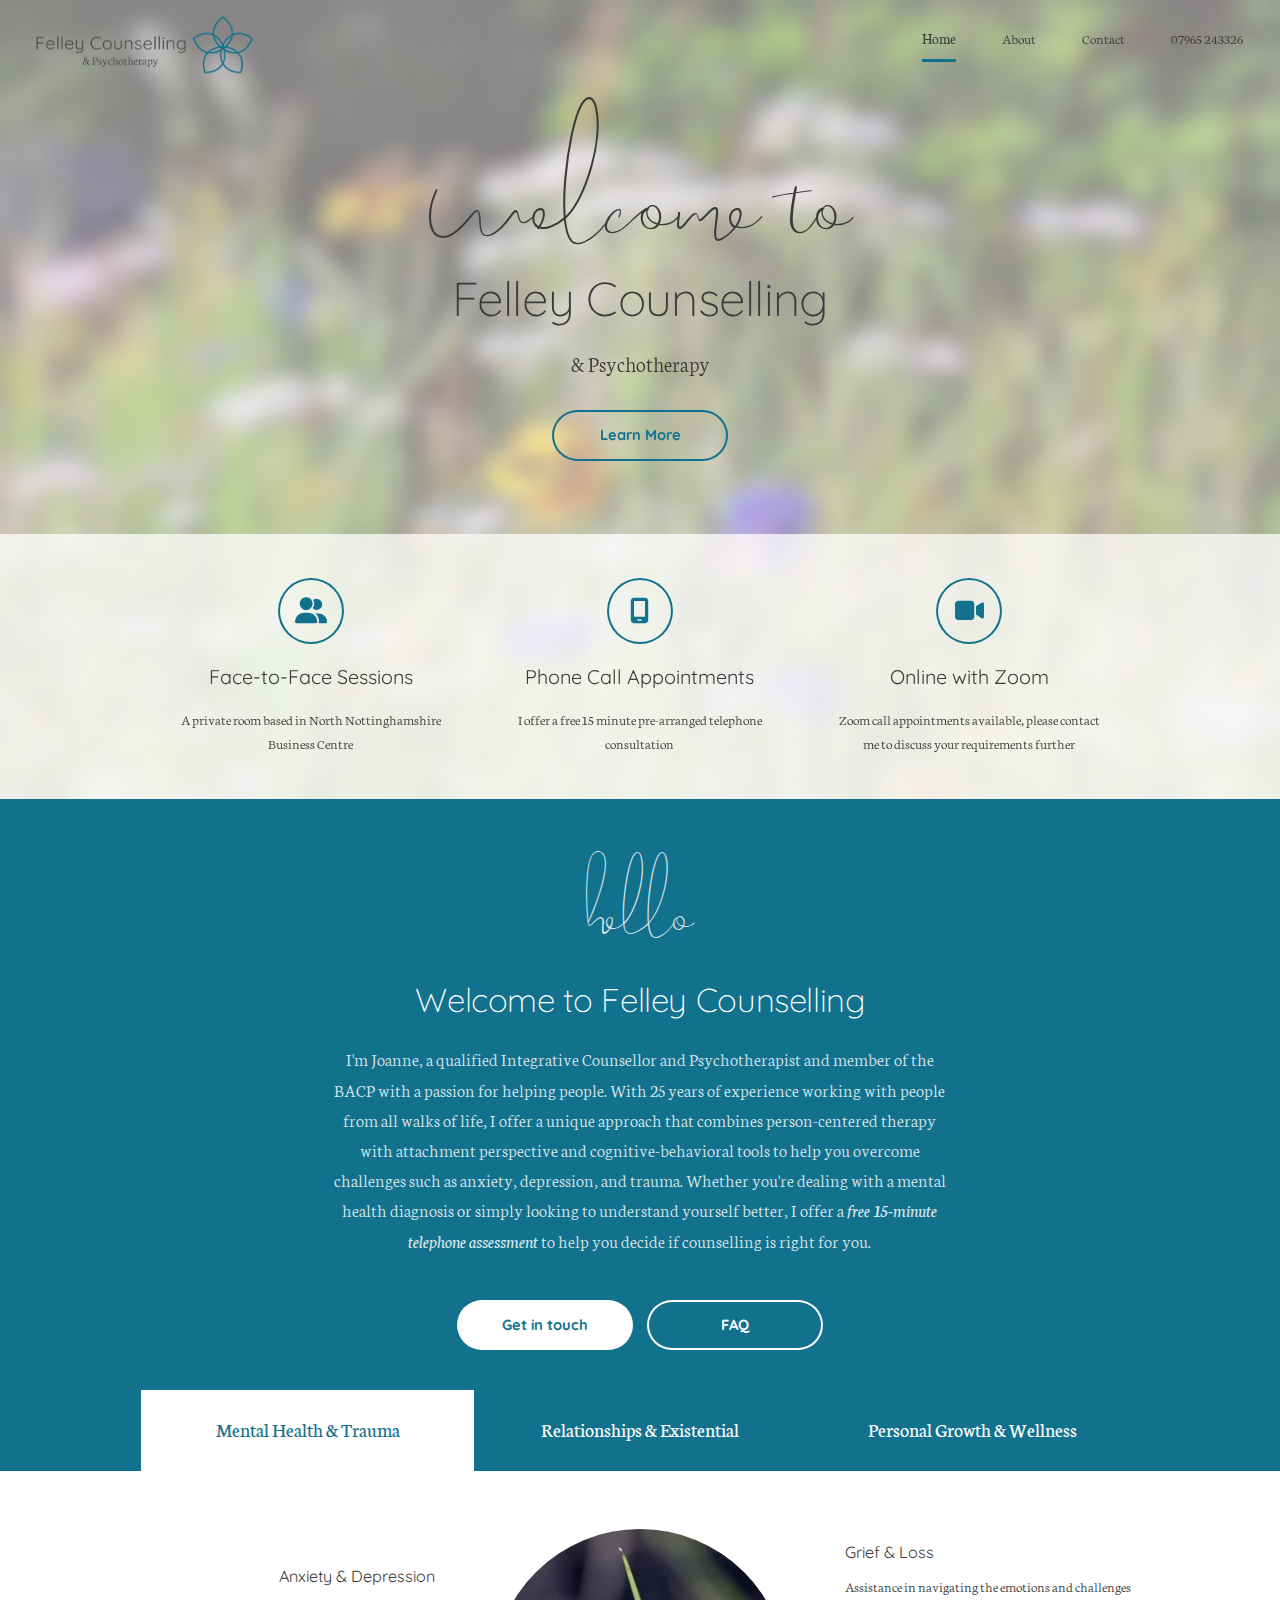
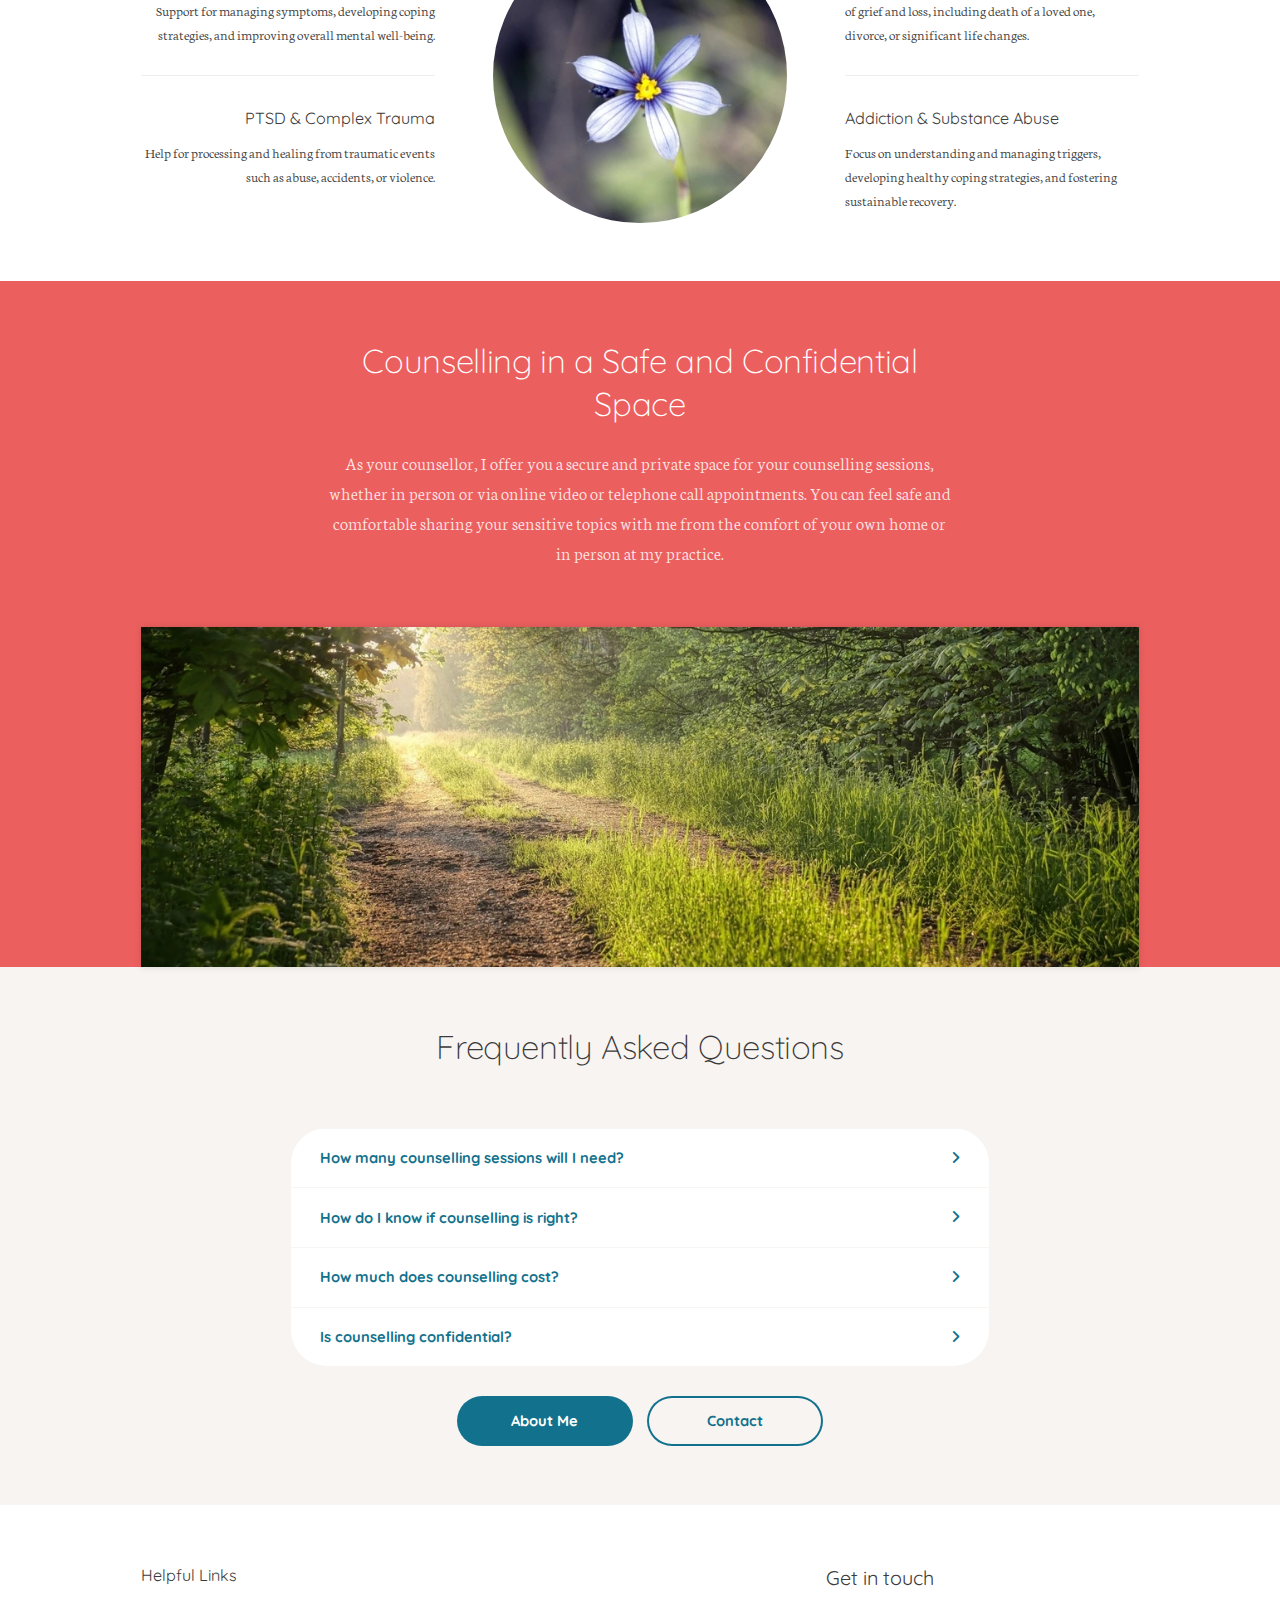
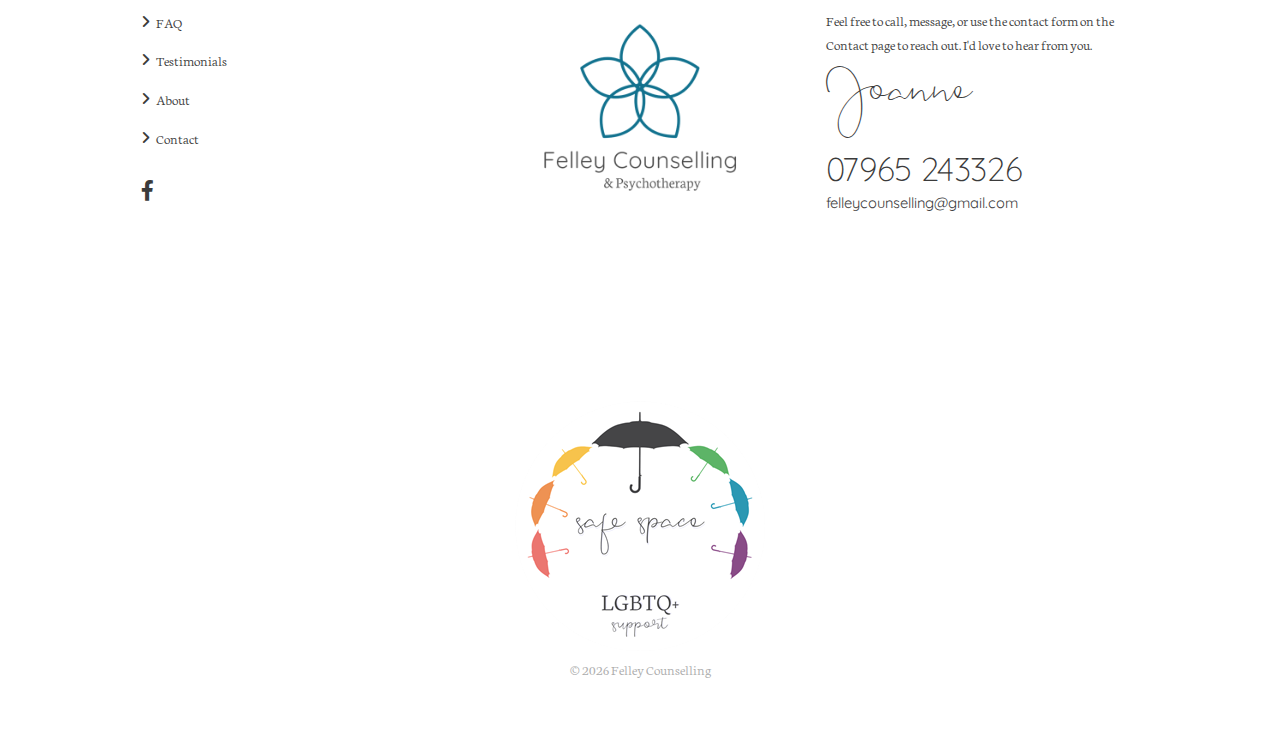
<file: index.html>
<!DOCTYPE HTML>

<html lang="en">
	<head>
		<title>Felley Counselling & Psychotherapy | Professional Support for Mental Health</title>
		<meta name="description" content="Discover professional counselling and psychotherapy services by Joanne Felley. Find compassionate support and guidance for mental well-being and personal growth.">
		<meta charset="utf-8" />
		<link rel="icon" href="/images/Felley-Icon.ico" type="image/x-icon">
		<meta name="viewport" content="width=device-width, initial-scale=1, user-scalable=yes, maximum-scale=5" />
		<link rel="stylesheet" href="assets/css/main.css" />
		<!-- SEO -->
		<script type='application/ld+json'> 
			{
				"@context": "https://schema.org",
				"@type": "LocalBusiness",
				"name": "Felley Counselling & Psychotherapy",
				"url": " www.felleycounselling.com",
				"logo": " www.felleycounselling.com/images/FelleyCounselling-Footer-Logo.png",
				"description": "I'm Joanne, an experienced BACP registered Counsellor & Psychotherapist offering integrative therapy. Specializing in anxiety, depression, and trauma. Free 15-min phone assessment. Discover if counselling is right for you.",
				"address": {
				  "@type": "PostalAddress",
				  "streetAddress": "32-34 Rosemary St",
				  "addressLocality": "Mansfield, Nottingham",
				  "addressRegion": "Nottinghamshire",
				  "postalCode": "NG18 1QL",
				  "addressCountry": "United Kingdom"
				},
				"hasMap": "https://www.google.com/maps/place/North+Nottinghamshire+Business+Centre,+32-34+Rosemary+St,+Mansfield+NG18+1QL/@53.1449081,-1.2023713,17z/data=!3m1!4b1!4m6!3m5!1s0x4879bdf481300c4f:0xa3f6a39ed00f3bdb!8m2!3d53.1449081!4d-1.2023713!16s%2Fg%2F1vp7395x?entry=ttu"
				"contactPoint": {
				  "@type": "ContactPoint",
				  "telephone": "+44 7965 243326",
				  "email": "felleycounselling@gmail.com",
				  "contactType": "customer service"
				},
				"sameAs": [
				  "https://www.facebook.com/people/Felley-Counselling-and-Psychotherapy/100092533783714/",
				  "https://twitter.com/felleycounselling"
				]
			  }
			 </script>

		<!-- /SEO-->	
	</head>
	<body class="is-preload">

		<!-- Wrapper -->
			<div id="wrapper">

				<!-- Header -->
					<header id="header" class="alt">

						<!-- Logo -->
							<div class="logo">
								<a href="index.html"><span><img class="nav-logo" src="images/FelleyCounselling-Nav-Logo-subheading.png" height="60" width="225" alt="Felley Counselling & Psychotherapy Logo"/></span> </a> 
							</div>

						<!-- Nav -->
							<nav id="nav">
								<ul>
									<li class="current"><a href="index.html">Home</a></li>
									<li><a href="about.html">About</a></li>
									<li><a href="contact.html">Contact</a></li>
									<li><a href="tel:07965243326">07965 243326</a></li>
								</ul>
							</nav>

					</header>

				<!-- Banner -->
					<section id="banner">
						<div class="content primary">
							<header>
								<p><span class="altFont">Welcome to</span></p>
								<h1>Felley Counselling</h1>
								<p>& Psychotherapy</p>
							</header>
							<ul class="actions special">
								<li><a href="#one" class="button large wide scrolly">Learn More</a></li>
							</ul>
						</div>
						<div class="content secondary">
							<div class="inner">
								<div class="features">
									<section>
										<span class="icon solid fa-user-group major"></span>
										<h3>Face-to-Face Sessions</h3>
										<p>A private room based in <a href="contact.html#eight">North Nottinghamshire Business Centre</a></p>
									</section>
									<section>
										<span class="icon solid fa-mobile-screen major"></span>
										<h3>Phone Call Appointments</h3>
										<p>I offer a free 15 minute pre-arranged telephone consultation</p>
									</section>
									<section>
										<span class="icon solid fa-video major"></span>
										<h3>Online with Zoom</h3>
										<p>Zoom call appointments available, please contact me to discuss your requirements further</p>
									</section>
								</div>										
							</div>
						</div>
						<video src="images/banner.mp4" muted autoplay loop playsinline></video>
					</section>

				<!-- Section -->
					<section id="one" class="main">
						<header class="accent1">
							<p><span class="altFont small">hello</span></p>
							<h2>Welcome to Felley Counselling</h2>
							<p>I'm Joanne, a qualified Integrative Counsellor and Psychotherapist and member of the BACP with a passion for helping people. With 25 years of experience working with people from all walks of life, I offer a unique approach that combines person-centered therapy with attachment perspective and cognitive-behavioral tools to help you overcome challenges such as anxiety, depression, and trauma. Whether you're dealing with a mental health diagnosis or simply looking to understand yourself better, I offer a <i>free 15-minute telephone assessment</i> to help you decide if counselling is right for you.</p>
							<div class="button-container">
								<ul class="actions special">
									<li><a href="contact.html" class="button primary large wide">Get in touch</a></li>
									<li><a href="#three" class="button large wide scrolly">FAQ</a></li>
								</ul>
							</div>			
						</header>						
						<ul class="tabs">
							<li>
								<h3>Mental Health<span class="extra"> & Trauma</span></h3>
								<div class="spotlight">
									<ul>
										<li>
											<h4>Anxiety & Depression</h4>
											<p>Support for managing symptoms, developing coping strategies, and improving overall mental well-being.</p>
										</li>
										<li>
											<h4>PTSD & Complex Trauma</h4>
											<p>Help for processing and healing from traumatic events such as abuse, accidents, or violence.</p>
										</li>
									</ul>
									<span class="image"><img src="images/pic-01.webp" width="370" alt="Blue Eyed Grass Sisyrinchium albidum-flower" /></span>
									<ul>
										<li>
											<h4>Grief & Loss</h4>
											<p>Assistance in navigating the emotions and challenges of grief and loss, including death of a loved one, divorce, or significant life changes.</p>
										</li>
										<li>
											<h4>Addiction & Substance Abuse</h4>
											<p>Focus on understanding and managing triggers, developing healthy coping strategies, and fostering sustainable recovery.</p>
										</li>
									</ul>
								</div>
							</li>
							<li>
								<h3>Relationships<span class="extra"> & Existential</span></h3>
								<div class="spotlight">
									<ul>
										<li>
											<h4>Identity & Self-Discovery</h4>
											<p>Exploration of personal values, sense of self, and identity, with support for understanding and accepting oneself and personal growth.</p>
										</li>
										<li>
											<h4>Life Transitions & Decision Making</h4>
											<p>Assistance in navigating life transitions such as career changes, retirement, or major life decisions, managing stress and anxiety, and making informed decisions.</p>
										</li>
									</ul>
									<span class="image"><img src="images/pic-25.webp" width="370" alt="Fluffy Dandelion on a black background" /></span>
									<ul>
										<li>
											<h4>Relationships & Communication</h4>
											<p>Support and guidance for building healthy relationships, improving communication, and resolving conflicts effectively.</p>
										</li>
										<li>
											<h4>Safe Space Work</h4>
											<p>A confidential environment where you can openly share your relationship worries and concerns.</p>
										</li>
									</ul>
								</div>
							</li>
							<li>
								<h3>Personal Growth<span class="extra"> & Wellness</span></h3>
								<div class="spotlight">
									<ul>
										<li>
											<h4>Stress Management</h4>
											<p>Focus on developing skills and strategies to manage stress, improve mental clarity, and enhance overall well-being.</p>
										</li>
										<li>
											<h4>Career Development & Work-Life Balance</h4>
											<p>Support for exploring career options, setting goals, and achieving work-life balance.</p>
										</li>
									</ul>
									<span class="image"><img src="images/pic-39.webp" width="370" alt="Brook Thistle-flower" /></span>
									<ul>
										<li>
											<h4>Body Image & Self-Acceptance</h4>
											<p>Help with developing a positive body image and improving self-acceptance, exploring underlying beliefs and attitudes, and cultivating self-love and acceptance.</p>
										</li>
										<li>
											<h4>Confidence & Self-Esteem</h4>
											<p>Assistance with building self-confidence and self-esteem.</p>
										</li>
									</ul>
								</div>
							</li>
						</ul>
					</section>

				<!-- Section -->
					<section id="two" class="main accent2">
						<header>
							<h2>Counselling in a Safe and Confidential Space</h2>
							<p>As your counsellor, I offer you a secure and private space for your counselling sessions, whether in person or via online video or telephone call appointments. You can feel safe and comfortable sharing your sensitive topics with me from the comfort of your own home or in person at my practice.</p>
						</header>
						<div class="inner">
							<span class="image main"><img src="images/meadow-safe-space.webp" alt="Sun setting on an overgrown road at a clearing in the woods." /></span>
						</div>
					</section>

				<!-- Section -->
					<section id="three" class="main alt">
						<header>
							<h2>Frequently Asked Questions</h2>
						</header>
						<div class="inner">
							<div class="accordion-container">
								<div class="accordion">
									<button class="accordion-button large">
										<div>
											<span>How many counselling sessions will I need?</span>
											<span class="fa-solid fa-angle-right"></span>
										</div>
									</button>
									<section class="accordion-content">
										<p class="panel-content">To be helpful the minimum amount of sessions is Six however, the amount is at your discretion if you feel you need more.</p>
									</section>
								</div>
								<div class="accordion">
									<button class="accordion-button large">
										<div>
											<span>How do I know if counselling is right?</span>
											<span class="fa-solid fa-angle-right"></span>
										</div>
									</button>
									<section class="accordion-content">
										<p class="panel-content">I offer a free 15 minute pre arranged consultation on: <a href="tel:07965243326">07965 243326</a> to discuss any queries you have.</p>
									</section>
								</div>
								<div class="accordion">
									<button class="accordion-button large">
										<div>
											<span>How much does counselling cost?</span>
											<span class="fa-solid fa-angle-right"></span>
										</div>
									</button>
									<section class="accordion-content">
										<p class="panel-content">For more details and personalised advice on the hourly rate, please feel free to reach out to me.</p>
									</section>
								</div>
								<div class="accordion">
									<button class="accordion-button large">
										<div>
											<span>Is counselling confidential?</span>
											<span class="fa-solid fa-angle-right"></span>
										</div>
									</button>
									<section class="accordion-content">
										<p class="panel-content">Yes. Counsellors have guidelines to keep confidentiality and I have a private room for therapy time.</p>
									</section>
								</div>								
							</div>
						</div>
						<div class="inner">
							<div class="button-container">
								<ul class="actions special">
									<li><a href="about.html" class="button primary large wide">About Me</a></li>
									<li><a href="contact.html" class="button large wide">Contact</a></li>
								</ul>
							</div>							
						</div>
					</section>

				<!-- Footer -->
					<footer id="footer">
						<div class="inner">
							<section>
								<h4>Helpful Links</h4>
								<ul class="links">
									<li><a href="#three" class="scrolly">FAQ</a></li>
									<li><a href="about.html?tab=Testimonials#five">Testimonials</a></li>
									<li><a href="about.html#about">About</a></li>
									<li><a href="contact.html#contact-details">Contact</a></li>
								</ul>
								<ul class="icons">
									<li><a href="https://www.facebook.com/profile.php?id=100092533783714" aria-label="Facebook" target="_blank" class="icon brands fa-facebook-f"><span class="label">Facebook</span></a></li>
									<!-- <li><a href="#" aria-label="Instagram" class="icon brands fa-square-instagram"><span class="label">Instagram</span></a></li>
									<li><a href="#" aria-label="LinkedIn" class="icon brands fa-linkedin-in"><span class="label">LinkedIn</span></a></li> -->
								</ul>
							</section>
							<section class="image">
								<img class="logo" src="images/FelleyCounselling-Footer-Logo.png" width="300" alt="Felley Counselling & Psychotherapy Blue Geometric Flower Logo" />
							</section>
							<section>
								<h3>Get in touch</h3>
								<p>
									Feel free to call, message, or use the contact form on the Contact page to reach out. I'd love to hear from you. <br>
									<span class="altFont small">Joanne</span>
								</p>
								<ul class="contact-info">
									<li><a href="tel:07965243326" class="major">07965 243326</a></li>
									<li><a href="mailto:felleycounselling@gmail.com"><span class="contact-info">felleycounselling@gmail.com</span></a></li>
								</ul>
								<img id="bacp" src="images/bacp-logo.jpg" alt="Joanne Hardy Accredited Member of BACP Logo" />
							</section>
						</div>
						<div class="copyright">
							<img src="images/umbrella-circle-lgbtq-250.png" width="250" alt="Half Circle of rainbow coloured umbrellas over the words 'safe space' and 'LGBTQ+ support'" />
							<p>&copy; <span id="copyrightYear"></span> Felley Counselling</p>
						</div>
					</footer>

			</div>

		<!-- Scripts -->
			<script src="assets/js/jquery.min.js"></script>
			<script src="assets/js/jquery.dropotron.min.js"></script>
			<script src="assets/js/jquery.selectorr.min.js"></script>
			<script src="assets/js/jquery.scrollex.min.js"></script>
			<script src="assets/js/jquery.scrolly.min.js"></script>
			<script src="assets/js/browser.min.js"></script>
			<script src="assets/js/breakpoints.min.js"></script>
			<script src="assets/js/util.js"></script>
			<script src="assets/js/main.js"></script>

	</body>
</html>
</file>
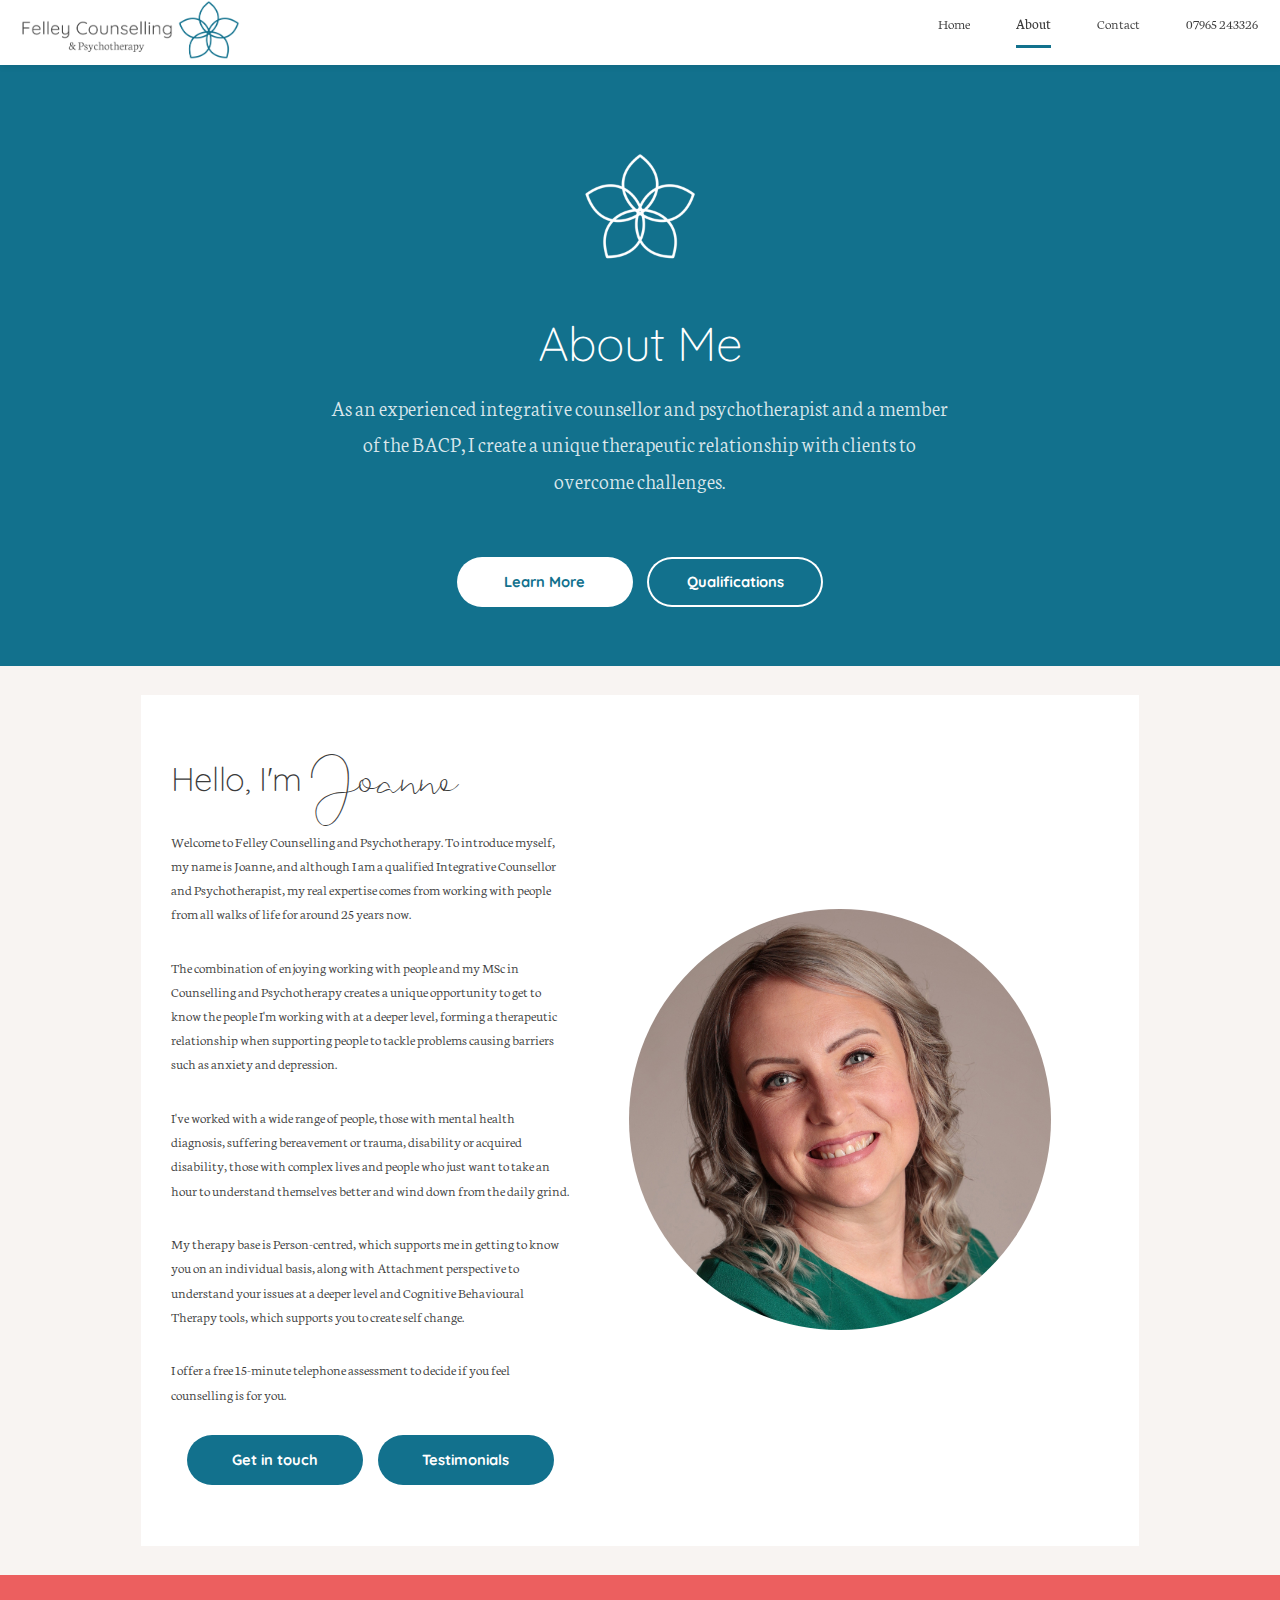
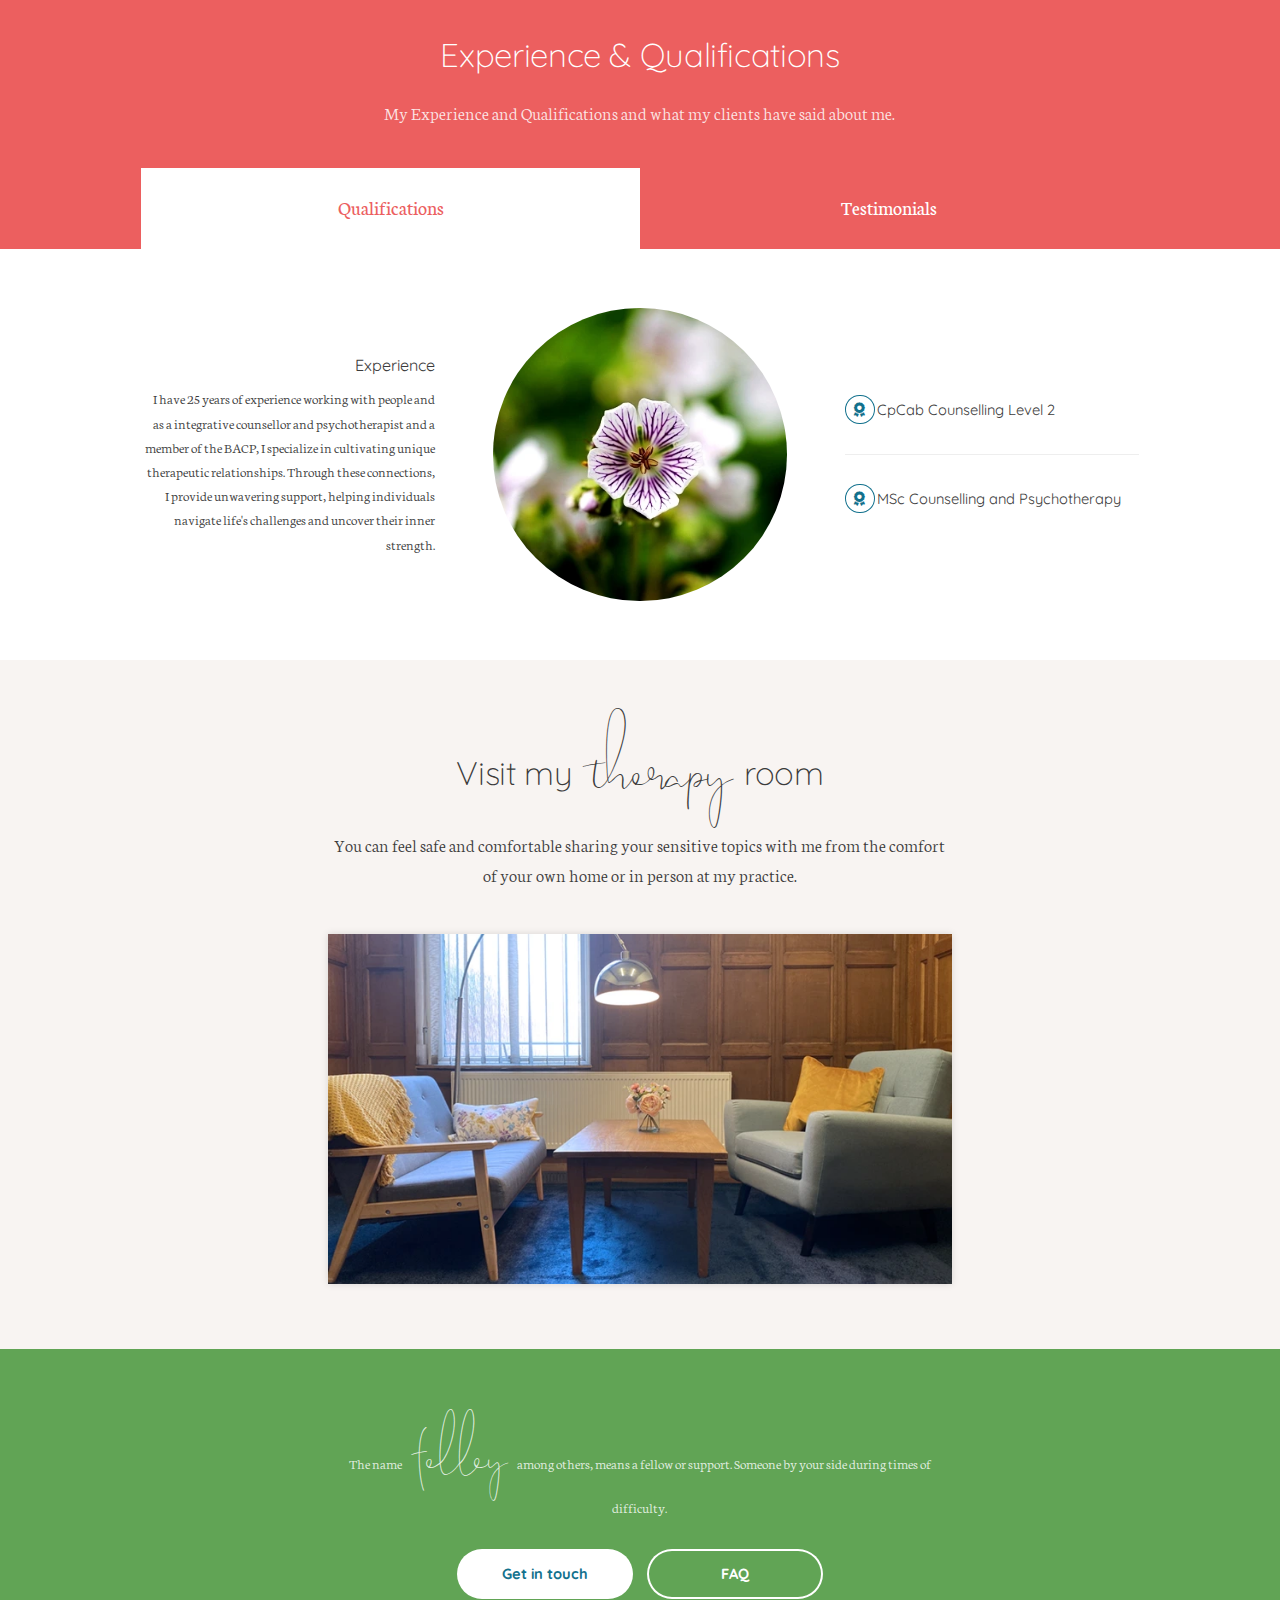
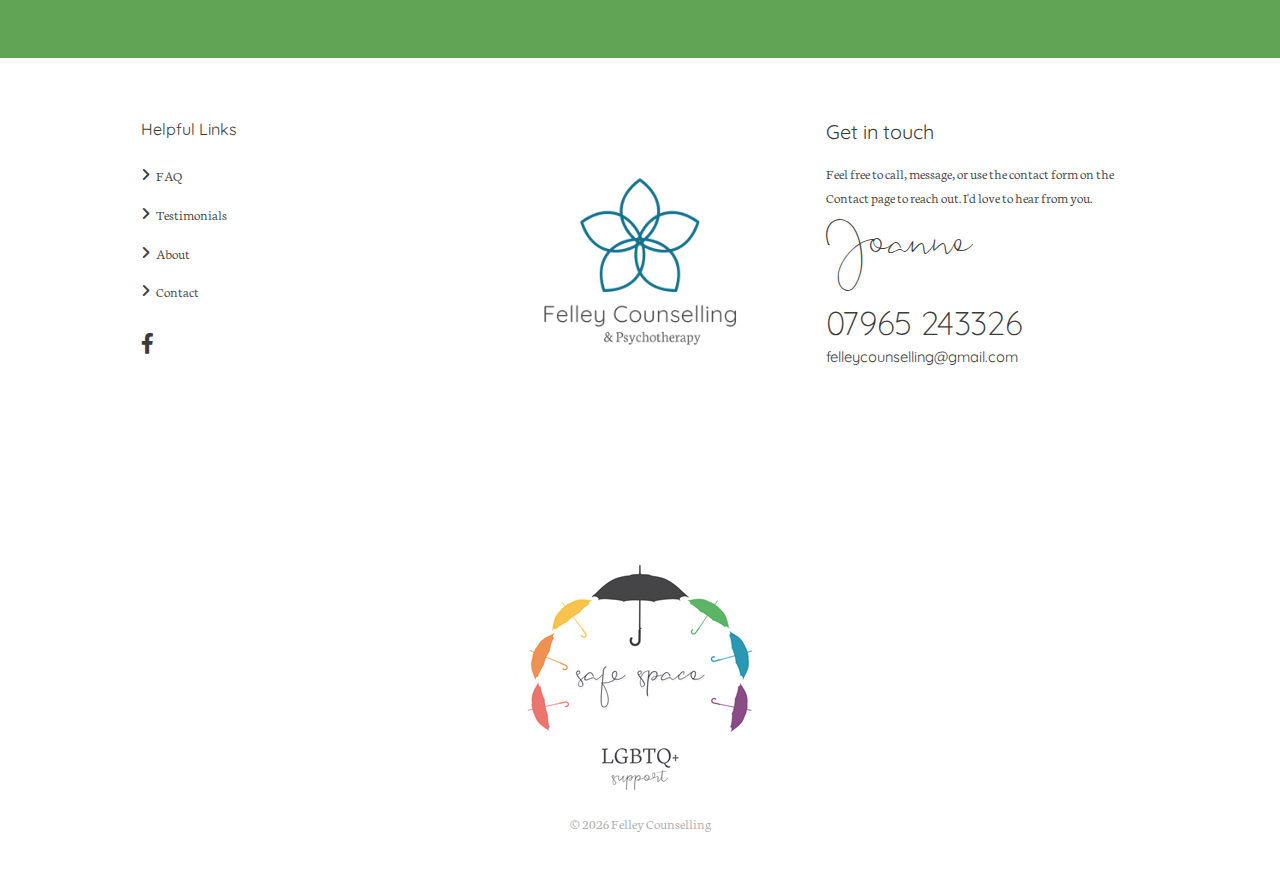
<file: about.html>
<!DOCTYPE HTML>

<html lang="en">
	<head>
		<title>About Joanne | Caring Counsellor & Psychotherapist</title>
		<meta name="description" content="Learn about Joanne Felley, a dedicated and experienced counsellor and psychotherapist. Specializing in anxiety, depression, and trauma, Joanne is here to support your journey towards emotional well-being.">
		<meta charset="utf-8" />
		<link rel="icon" href="/images/Felley-Icon.ico" type="image/x-icon">
		<meta name="viewport" content="width=device-width, initial-scale=1, user-scalable=yes, maximum-scale=5" />
		<link rel="stylesheet" href="assets/css/main.css" />
		<script type='application/ld+json'> 
			{
				"@context": "https://schema.org",
				"@type": "Person",
				"address": {
				  "@type": "PostalAddress",
				  "streetAddress": "32-34 Rosemary St",
				  "addressLocality": "Mansfield, Nottingham",
				  "addressRegion": "Nottinghamshire",
				  "postalCode": "NG18 1QL",
				  "addressCountry": "United Kingdom"
				},
				"telephone": "+44 7965 243326",
				"email": "felleycounselling@gmail.com",
				"jobTitle" : "Counsellor"
				"name" : "Joanne Hardy"
				"url" : "felleycounselling.com/about.html"
				"image" : "felleycounselling class="com"images/joanne-headshot.jpg"		
			  }
			 </script>
	</head>
	<body class="is-preload">

		<!-- Wrapper -->
			<div id="wrapper">

				<!-- Header -->
				<header id="header">
					<!-- Logo -->
						<div class="logo">
							<a href="index.html"><span><img class="nav-logo" src="images/FelleyCounselling-Nav-Logo-subheading.png" height="60" width="225" alt="Felley Counselling & Psychotherapy Logo"/></span> </a> 
						</div>
					<!-- Nav -->
						<nav id="nav">
							<ul>
								<li><a href="index.html">Home</a></li>									
								<li class="current"><a href="about.html">About</a></li>
								<li><a href="contact.html">Contact</a></li>
								<li><a href="tel:07965243326">07965 243326</a></li>
							</ul>
						</nav>
				</header>

				<!-- Section -->
				<section id="four" class="main alt">
					<header class="accent1">
						<div>
							<img class="logo-icon alt" src="images/Felley-Logo-Icon-White.png" width="200" alt="Felley Counselling White Geometric Flower Logo" />
						</div>
						<h1>About Me</h1>
						<p>As an experienced integrative counsellor and psychotherapist and a member of the BACP, I create a unique therapeutic relationship with clients to overcome challenges.</p>
						<div class="button-container">
							<ul class="actions special">
								<li><a href="#about" class="button primary large wide scrolly">Learn More</a></li>
								<li><a href="#five" class="button large wide scrolly tabs-btn">Qualifications</a></li>
							</ul>
						</div>
					</header>
					<div id="about" class="inner alt">
						<div class="content">
							<div class="spotlight">
								<div class="row">
									<div class="col-6 col-12">
										<h2>Hello, I'm <span class="altFont small">Joanne</span></h2>
										<p>Welcome to Felley Counselling and Psychotherapy. To introduce myself, my name is Joanne, and although I am a qualified Integrative Counsellor and Psychotherapist, my real expertise comes from working with people from all walks of life for around 25 years now.
										</p>
										<p>The combination of enjoying working with people and my MSc in Counselling and Psychotherapy creates a unique opportunity to get to know the people I'm working with at a deeper level, forming a therapeutic relationship when supporting people to tackle problems causing barriers such as anxiety and depression.
										</p>
										<p>I've worked with a wide range of people, those with mental health diagnosis, suffering bereavement or trauma, disability or acquired disability, those with complex lives and people who just want to take an hour to understand themselves better and wind down from the daily grind.
										</p>
										<p>My therapy base is Person-centred, which supports me in getting to know you on an individual basis, along with Attachment perspective to understand your issues at a deeper level and Cognitive Behavioural Therapy tools, which supports you to create self change.
										<p>I offer a free 15-minute telephone assessment to decide if you feel counselling is for you.
										</p>
										<div class="button-container">
											<ul class="actions special">
												<li><a href="contact.html" class="button primary large wide">Get in touch</a></li>
												<li><a href="#five" class="button primary large wide scrolly tabs-btn">Testimonials</a></li>
											</ul>
										</div>				
									</div>
								</div>
								<span class="image"><img src="images/joanne-headshot.jpg" alt="Photo of Joanne Hardy - Felley Counselling" /></span>
							</div>
						</div>
					</div>
				</section>

				<!-- Section -->
				<section id="five" class="main">
					<header class="accent2">
						<h2>Experience & Qualifications</h2>
						<p>My Experience and Qualifications and what my clients have said about me.</p>				
					</header>						
					<ul class="tabs tab-selector">
						<li>
							<h3>Qualifications</h3>
							<div class="spotlight">
								<ul>
									<li>
										<h4>Experience</h4>
										<p>I have 25 years of experience working with people and as a integrative counsellor and psychotherapist and a member of the BACP, I specialize in cultivating unique therapeutic relationships. Through these connections, I provide unwavering support, helping individuals navigate life's challenges and uncover their inner strength.</p>
									</li>
								</ul>
								<span class="image"><img src="images/pic-10.webp" width="370" alt="Crane's Bill Geranium 'Stephanie'-flower" /></span>
								<ul class="alt">
									<li>
										<span class="icon small solid fa-award"></span>
										<span class="award-title">CpCab Counselling Level 2</span>
									</li>
									<li>
										<span class="icon small solid fa-award"></span>
										<span class="award-title">MSc Counselling and Psychotherapy</span>
									</li>
								</ul>
							</div>
						</li>
						<li>
							<h3>Testimonials</h3>
							<div class="spotlight">
								<ul>
									<li>
										<q>Joanne, thank you for all your help.<br> You really helped me to see things in ways I hadn't before and put things into perspective. I enjoyed our talks and working through things with you. It helped me get where I am now, and helped me solve some of my problems or look at them differently.<br>Thank you very, very much!</q>
									</li>
								</ul>
								<span class="image"><img src="images/pic-35.webp" width="370" alt="Persian speedwell-flower" /></span>
								<ul>
									<li>
										<q>Thank you, Joanne, for all of your support and understanding. Thank you for listening and helping me feel valid for the way I feel. I greatly appreciate it! You are an amazing person! Many thanks.</q>
									</li>
								</ul>					
							</div>
						</li>							
					</ul>
				</section>

				<section id="twelve" class="main alt">
					<header>
						<h2>Visit my <span class="altFont small">therapy</span>room</h2>
						<p>You can feel safe and comfortable sharing your sensitive topics with me from the comfort of your own home or in person at my practice.</p>
						<a href="contact.html#eight" class="image"><img src="images/tr-5.webp" width="730" alt="" /></a>
					</header>
				</section>

				<!-- Section -->
				<section id="six" class="main accent1 accent3">
					<header>
						<p>The name <span class="altFont xsmall">Felley</span> among others, means a fellow or support. Someone by your side during times of difficulty.</p>
						<div class="button-container">	
							<ul class="actions special">
								<li><a href="contact.html" class="button primary large wide">Get in touch</a></li>
								<li><a href="index.html#three" class="button large wide">FAQ</a></li>
							</ul>
						</div>
					</header>
				</section>

				<!-- Footer -->
				<footer id="footer">
					<div class="inner">
						<section>
							<h4>Helpful Links</h4>
							<ul class="links">
								<li><a href="index.html#three">FAQ</a></li>
								<li><a href="about.html?tab=Testimonials#five">Testimonials</a></li>
								<li><a href="about.html#about">About</a></li>
								<li><a href="contact.html#contact-details">Contact</a></li>
							</ul>
							<ul class="icons">
								<li><a href="https://www.facebook.com/profile.php?id=100092533783714" aria-label="Facebook" target="_blank" class="icon brands fa-facebook-f"><span class="label">Facebook</span></a></li>
								<!-- <li><a href="#" aria-label="Instagram" class="icon brands fa-square-instagram"><span class="label">Instagram</span></a></li>
								<li><a href="#" aria-label="LinkedIn" class="icon brands fa-linkedin-in"><span class="label">LinkedIn</span></a></li> -->
							</ul> 
						</section>
						<section class="image">
							<img class="logo" src="images/FelleyCounselling-Footer-Logo.png" width="300" alt="Felley Counselling & Psychotherapy Blue Geometric Flower Logo" />
						</section>
						<section>
							<h3>Get in touch</h3>
							<p>
								Feel free to call, message, or use the contact form on the Contact page to reach out. I'd love to hear from you. <br>
								<span class="altFont small">Joanne</span>
							</p>
							<ul class="contact-info">
								<li><a href="tel:07965243326" class="major">07965 243326</a></li>
								<li><a href="mailto:felleycounselling@gmail.com"><span class="contact-info">felleycounselling@gmail.com</span></a></li>
							</ul>
						<img id="bacp" src="images/bacp-logo.jpg" alt="Joanne Hardy Accredited Member of BACP Logo" />
						</section>
					</div>
					<div class="copyright">
						<img src="images/umbrella-circle-lgbtq-250.png" width="250" alt="Half Circle of rainbow coloured umbrellas over the words 'safe space' and 'LGBTQ+ support'" />
						<p>&copy; <span id="copyrightYear"></span> Felley Counselling</p>
					</div>
				</footer>

			</div>

		<!-- Scripts -->
			<script src="assets/js/jquery.min.js"></script>
			<script src="assets/js/jquery.dropotron.min.js"></script>
			<script src="assets/js/jquery.selectorr.min.js"></script>
			<script src="assets/js/jquery.scrollex.min.js"></script>
			<script src="assets/js/jquery.scrolly.min.js"></script>
			<script src="assets/js/browser.min.js"></script>
			<script src="assets/js/breakpoints.min.js"></script>
			<script src="assets/js/util.js"></script>
			<script src="assets/js/main.js"></script>

	</body>
</html>
</file>
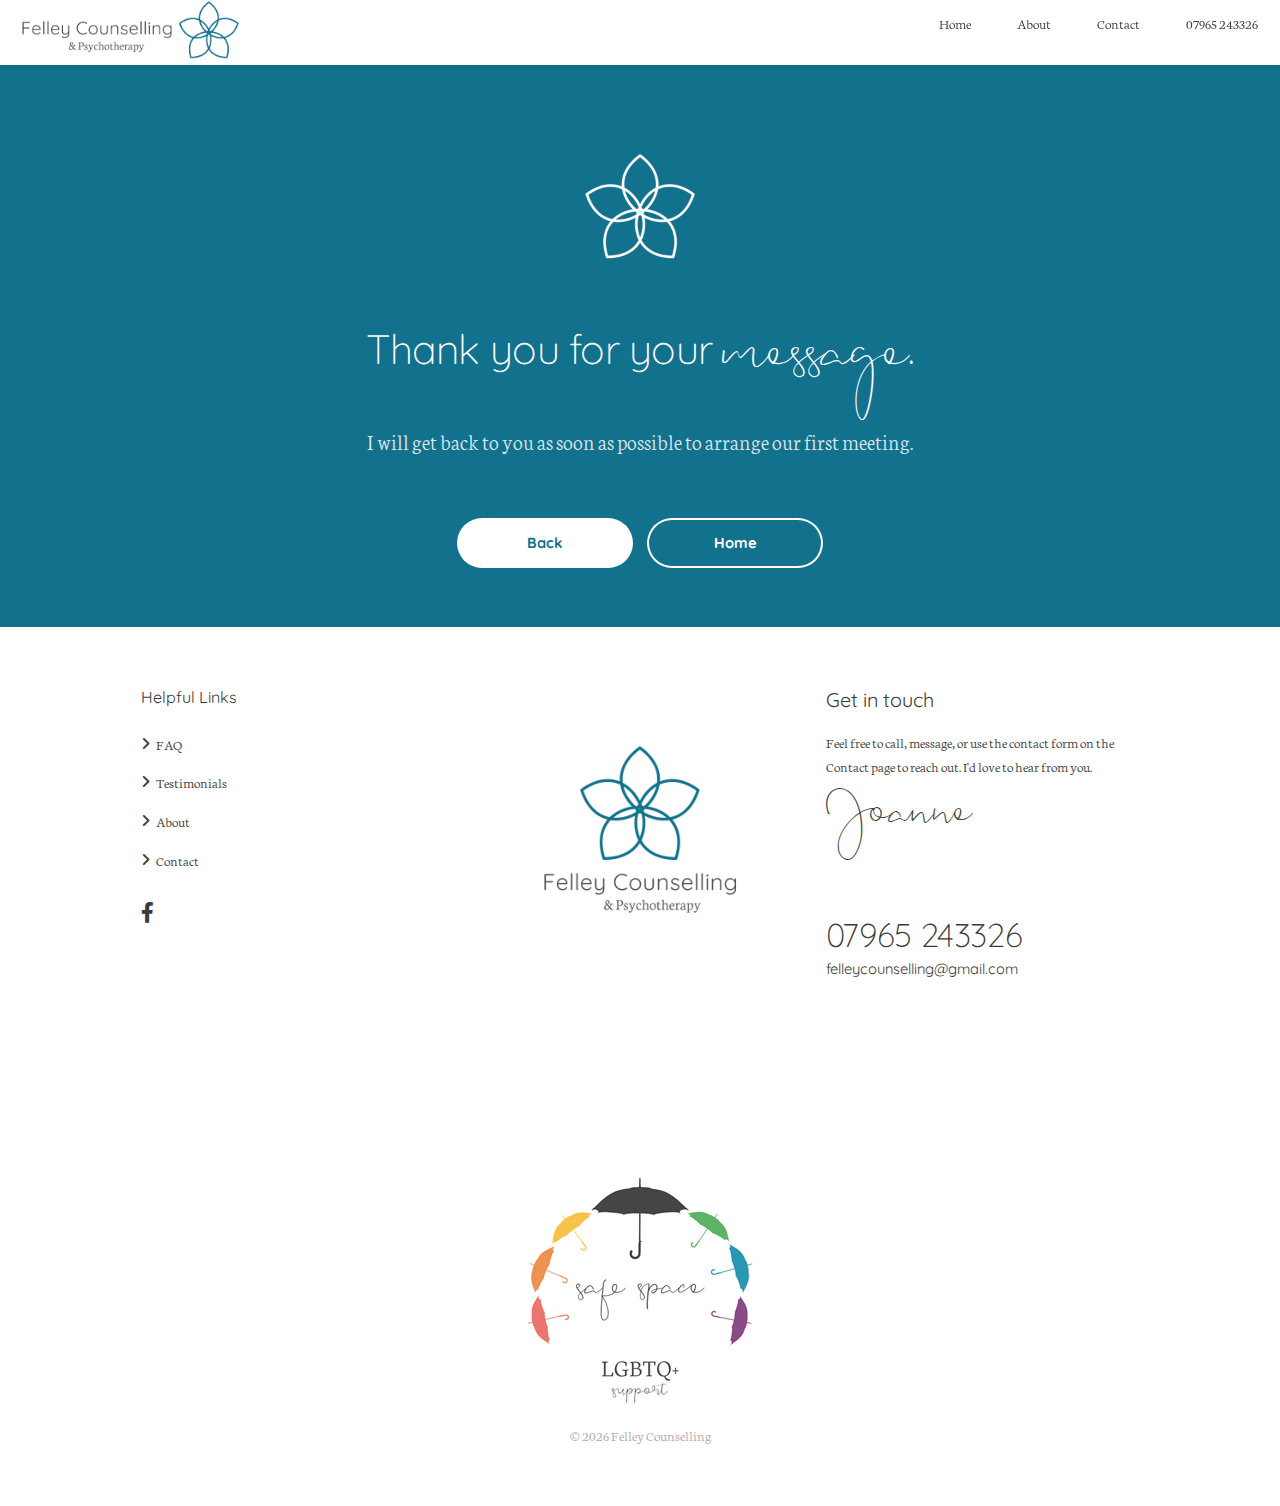
<file: thankyou.html>
<!DOCTYPE HTML>

<html lang="en">
	<head>
		<title>Thank You | Your Message Has Been Received</title>
		<meta charset="utf-8" />
		<link rel="icon" href="/images/Felley-Icon.ico" type="image/x-icon">
		<meta name="viewport" content="width=device-width, initial-scale=1, user-scalable=yes, maximum-scale=5" />
		<link rel="stylesheet" href="assets/css/main.css" />
	</head>
	<body class="is-preload">

		<!-- Wrapper -->
			<div id="wrapper">

				<!-- Header -->
					<header id="header">

						<!-- Logo -->
							<div class="logo">
								<a href="index.html"><span><img class="nav-logo" src="images/FelleyCounselling-Nav-Logo-subheading.png" height="60" width="225" alt="Felley Counselling & Psychotherapy Logo"/></span> </a> 
							</div>

						<!-- Nav -->
							<nav id="nav">
								<ul>
									<li><a href="index.html">Home</a></li>									
									<li><a href="about.html">About</a></li>
									<li><a href="contact.html">Contact</a></li>
									<li><a href="tel:07965243326">07965 243326</a></li>
								</ul>
							</nav>

					</header>

				<!-- Section -->
					<section id="eleven" class="main alt">
						<header class="accent1">
							<div>
								<img class="logo-icon alt" src="images/Felley-Logo-Icon-White.png" width="200" alt="Felley Counselling White Geometric Flower Logo" />
							</div>
							<h1>Thank you for your <span class="altFont medium">message</span>.</h1>
							<p>I will get back to you as soon as possible to arrange our first meeting.</p>
							<div class="button-container">
							<ul class="actions special">
								<li><a href="contact.html#nine" class="button primary large wide">Back</a></li>
								<li><a href="index.html" class="button large wide scrolly tabs-btn">Home</a></li>
							</ul>
							</div>
						</header>
						


				<!-- Footer -->
				<footer id="footer">
					<div class="inner">
						<section>
							<h4>Helpful Links</h4>
							<ul class="links">
								<li><a href="index.html#three">FAQ</a></li>
								<li><a href="about.html?tab=Testimonials#five">Testimonials</a></li>
								<li><a href="about.html#about">About</a></li>
								<li><a href="contact.html#contact-details">Contact</a></li>
							</ul>
							<ul class="icons">
								<li><a href="https://www.facebook.com/profile.php?id=100092533783714" aria-label="Facebook" target="_blank" class="icon brands fa-facebook-f"><span class="label">Facebook</span></a></li>
								<!-- <li><a href="#" aria-label="Instagram" class="icon brands fa-square-instagram"><span class="label">Instagram</span></a></li>
								<li><a href="#" aria-label="LinkedIn" class="icon brands fa-linkedin-in"><span class="label">LinkedIn</span></a></li> -->
							</ul> 
						</section>
						<section class="image">
							<img class="logo" src="images/FelleyCounselling-Footer-Logo.png" width="300" alt="Felley Counselling & Psychotherapy Blue Geometric Flower Logo" />
						</section>
						<section>
							<h3>Get in touch</h3>
							<p>
								Feel free to call, message, or use the contact form on the Contact page to reach out. I'd love to hear from you. <br>
								<span class="altFont small">Joanne</span>
							</p>
							<ul class="contact-info">
								<li><a href="tel:07965243326" class="major">07965 243326</a></li>
								<li><a href="mailto:felleycounselling@gmail.com"><span class="contact-info">felleycounselling@gmail.com</span></a></li>
							</ul>
							<img id="bacp" src="images/bacp-logo.jpg" alt="Joanne Hardy Accredited Member of BACP Logo" />
						</section>
					</div>
					<div class="copyright">
						<img src="images/umbrella-circle-lgbtq-250.png" width="250" alt="Half Circle of rainbow coloured umbrellas over the words 'safe space' and 'LGBTQ+ support'" />
						<p>&copy; <span id="copyrightYear"></span> Felley Counselling</p>
					</div>
				</footer>

			</div>

		<!-- Scripts -->
			<script src="assets/js/jquery.min.js"></script>
			<script src="assets/js/jquery.dropotron.min.js"></script>
			<script src="assets/js/jquery.selectorr.min.js"></script>
			<script src="assets/js/jquery.scrollex.min.js"></script>
			<script src="assets/js/jquery.scrolly.min.js"></script>
			<script src="assets/js/browser.min.js"></script>
			<script src="assets/js/breakpoints.min.js"></script>
			<script src="assets/js/util.js"></script>
			<script src="assets/js/main.js"></script>

	</body>
</html>
</file>
<file: assets/css/main.css>
@import url(fontawesome-all.min.css);
@import url("https://fonts.googleapis.com/css?family=Lato:300,400,700,300i,400i,700i");
@import url('https://fonts.googleapis.com/css2?family=Meow+Script&family=Neuton:wght@200;300;400;700&family=Quicksand:wght@300;400;700&display=swap');
@font-face {
	font-family: "altCursive";
	src: url('../fonts/caramellia-font/Caramellia-K7dPW.ttf') format('truetype');
	font-display: swap;
}

html, body, div, span, applet, object,
iframe, h1, h2, h3, h4, h5, h6, p, blockquote,
pre, a, abbr, acronym, address, big, cite,
code, del, dfn, em, img, ins, kbd, q, s, samp,
small, strike, strong, sub, sup, tt, var, b,
u, i, center, dl, dt, dd, ol, ul, li, fieldset,
form, label, legend, table, caption, tbody,
tfoot, thead, tr, th, td, article, aside,
canvas, details, embed, figure, figcaption,
footer, header, hgroup, menu, nav, output, ruby,
section, summary, time, mark, audio, video {
	margin: 0;
	padding: 0;
	border: 0;
	font-size: 100%;
	font: inherit;
	vertical-align: baseline;}

article, aside, details, figcaption, figure,
footer, header, hgroup, menu, nav, section {
	display: block;}

body {
	line-height: 1;
}

ol, ul {
	list-style: none;
}

blockquote, q {
	quotes: none;
}

	blockquote:before, blockquote:after, q:before, q:after {
		content: '';
		content: none;
	}

 q {
	font-style: italic;
		margin: 0 0 2rem 0;
		padding: 0.5rem 0 0.5rem 0;
 }

table {
	border-collapse: collapse;
	border-spacing: 0;
}

body {
	-webkit-text-size-adjust: none;
}

mark {
	background-color: transparent;
	color: inherit;
}

input::-moz-focus-inner {
	border: 0;
	padding: 0;
}

input, select, textarea {
	-moz-appearance: none;
	-webkit-appearance: none;
	-ms-appearance: none;
	appearance: none;
}

/* Basic */

	@-ms-viewport {
		width: device-width;
	}

	body {
		-ms-overflow-style: scrollbar;
	}

	@media screen and (max-width: 480px) {

		html, body {
			min-width: 320px;
		}

	}

	html {
		box-sizing: border-box;
	}

	*, *:before, *:after {
		box-sizing: inherit;
	}

	body {
		background: #ffffff;
	}

		body.is-preload *, body.is-preload *:before, body.is-preload *:after {
			-moz-animation: none !important;
			-webkit-animation: none !important;
			-ms-animation: none !important;
			animation: none !important;
			-moz-transition: none !important;
			-webkit-transition: none !important;
			-ms-transition: none !important;
			transition: none !important;
		}

/* Type */

	html {
		font-size: 15pt;
	}

		@media screen and (max-width: 1680px) {

			html {
				font-size: 12pt;
			}

		}

		@media screen and (max-width: 1280px) {

			html {
				font-size: 11pt;
			}

		}

		@media screen and (max-width: 980px) {

			html {
				font-size: 12pt;
			}

		}

		@media screen and (max-width: 736px) {

			html {
				font-size: 11pt;
			}

		}

		@media screen and (max-width: 360px) {

			html {
				font-size: 10pt;
			}

		}

	body {
		background-color: #ffffff;
		color: #3b3b3b;
	}

	body, input, select, textarea {
		font-family: "Neuton", Arial, serif;
		font-weight: 300;
		font-size: 1rem;
		line-height: 1.65;
	}
	
	a {
		-moz-transition: background-color 0.2s ease-in-out, border-bottom-color 0.2s ease-in-out, color 0.2s ease-in-out;
		-webkit-transition: background-color 0.2s ease-in-out, border-bottom-color 0.2s ease-in-out, color 0.2s ease-in-out;
		-ms-transition: background-color 0.2s ease-in-out, border-bottom-color 0.2s ease-in-out, color 0.2s ease-in-out;
		transition: background-color 0.2s ease-in-out, border-bottom-color 0.2s ease-in-out, color 0.2s ease-in-out;
		text-decoration: none;
	}

		a strong {
			-moz-transition: color 0.2s ease-in-out;
			-webkit-transition: color 0.2s ease-in-out;
			-ms-transition: color 0.2s ease-in-out;
			transition: color 0.2s ease-in-out;
		}

		a:hover, .fa-award:hover {
			text-decoration: none;
			border-bottom-color: transparent;
			color: #12718d !important;
		}

			a:hover strong {
				color: inherit;
			}

		a.major {
			font-size: 2.25rem;
			font-weight: 200;
			line-height: 1.3;
			margin: 0 0 1.5rem 0;
			letter-spacing: -0.025rem;
		}

		@media screen and (max-width: 736px) {

			a.major {
				font-size: 1.75rem;
				letter-spacing: 0;
			}

		}

	strong, b {
		font-weight: 400;
	}

	em, i {
		font-style: italic;
	}

	p {
		margin: 0 0 2rem 0;
	}

	h1, h2, h3, h4, h5, h6 {
		font-weight: 400;
		font-family: "Quicksand", sans-serif;
		line-height: 1.5;
		margin: 0 0 1rem 0;
	}

		h1 a, h2 a, h3 a, h4 a, h5 a, h6 a {
			color: inherit;
			text-decoration: none;
		}

	h1 {
		font-size: 3.25rem;
		font-weight: 300;
		line-height: 1.3;
		margin: 0 0 3rem 0;
		letter-spacing: -0.05rem;
	}

	#eleven h1 {
		font-size: 2.8rem;
	}

	h2 {
		font-size: 2.25rem;
		font-weight: 300;
		line-height: 1.3;
		margin: 0 0 1.5rem 0;
		letter-spacing: -0.025rem;
	}

	h3 {
		font-size: 1.35rem;
	}

	h4 {
		font-size: 1.1rem;
		margin: 0 0 0.65rem 0;
	}

	h5 {
		font-size: 0.9rem;
	}

	h6 {
		font-size: 0.7rem;
	}

	.award-title, .contact-info {
		font-weight: 400;
		font-family: "Quicksand", sans-serif;
	}

	span.altFont {
		display: inline-block;
		padding-top: 2rem;
	}

	#eleven span.altFont {
		padding-top: 0;
		padding-bottom: 3rem;

	}

	.altFont {
		font-family: 'altCursive', 'Meow Script', cursive;
		font-size: 3.5rem;
	}

	.altFont.medium {
		font-size: 2.7rem;
	}

	.altFont.small {
		font-size: 2rem;
		margin-bottom: 1rem;
	}

	.altFont.xsmall {
		font-size: 1.5rem;
		padding-inline: 0.5rem;
	}

	#footer .altFont, #ten .altFont {
		padding: 0;
	}

	#six .altFont, #twelve .altFont {
		margin-bottom: 1.5rem;
	}

	#twelve .altFont {
		padding-inline: 0.8rem;
	}

	@media screen and (max-width: 736px) {

		h1 {
			font-size: 2.25rem;
			letter-spacing: -0.025rem;
		}

			h1 br {
				display: none;
			}

		h2 {
			font-size: 1.5rem;
			letter-spacing: -0.0125rem;
		}

			h2 br {
				display: none;
			}

		h3 {
			font-size: 1.25rem;
		}

		.altFont {
			font-size: 2.2rem;
		}

	}

	sub {
		font-size: 0.8rem;
		position: relative;
		top: 0.5rem;
	}

	sup {
		font-size: 0.8rem;
		position: relative;
		top: -0.5rem;
	}

	blockquote {
		border-left: solid 4px;
		font-style: italic;
		margin: 0 0 2rem 0;
		padding: 0.5rem 0 0.5rem 2rem;
	}

	code {
		border-radius: 0.5rem;
		border: solid 1px;
		font-family: "Courier New", monospace;
		font-size: 0.9rem;
		margin: 0 0.25rem;
		padding: 0.25rem 0.65rem;
	}

	pre {
		-webkit-overflow-scrolling: touch;
		font-family: "Courier New", monospace;
		font-size: 0.9rem;
		margin: 0 0 2rem 0;
	}

		pre code {
			display: block;
			line-height: 1.75;
			padding: 1rem 1.5rem;
			overflow-x: auto;
		}

	hr {
		border: 0;
		border-bottom: solid 1px;
		margin: 2rem 0;
	}

		hr.major {
			margin: 3rem 0;
		}

	.align-left {
		text-align: left;
	}

	.align-center {
		text-align: center;
	}

	.align-right {
		text-align: right;
	}

	input, select, textarea {
		color: #3b3b3b;
	}

	a {
		color: #3b3b3b;
	}

	strong, b {
		color: #3b3b3b;
	}

	h1, h2, h3, h4, h5, h6 {
		color: #3b3b3b;
	}

	blockquote {
		border-left-color: #eeeeee;
	}

	code {
		background: rgba(144, 144, 144, 0.075);
		border-color: #eeeeee;
	}

	hr {
		border-bottom-color: #eeeeee;
	}

/* Row */

	.row {
		display: flex;
		flex-wrap: wrap;
		box-sizing: border-box;
		align-items: stretch;
	}

		.row > * {
			box-sizing: border-box;
		}

		.row.gtr-uniform > * > :last-child {
			margin-bottom: 0;
		}

		.row.aln-left {
			justify-content: flex-start;
		}

		.row.aln-center {
			justify-content: center;
		}

		.row.aln-right {
			justify-content: flex-end;
		}

		.row.aln-top {
			align-items: flex-start;
		}

		.row.aln-middle {
			align-items: center;
		}

		.row.aln-bottom {
			align-items: flex-end;
		}

		.row > .imp {
			order: -1;
		}

		.row > .col-1 {
			width: 8.33333%;
		}

		.row > .off-1 {
			margin-left: 8.33333%;
		}

		.row > .col-2 {
			width: 16.66667%;
		}

		.row > .off-2 {
			margin-left: 16.66667%;
		}

		.row > .col-3 {
			width: 25%;
		}

		.row > .off-3 {
			margin-left: 25%;
		}

		.row > .col-4 {
			width: 33.33333%;
		}

		.row > .off-4 {
			margin-left: 33.33333%;
		}

		.row > .col-5 {
			width: 41.66667%;
		}

		.row > .off-5 {
			margin-left: 41.66667%;
		}

		.row > .col-6 {
			width: 50%;
		}

		.row > .off-6 {
			margin-left: 50%;
		}

		.row > .col-7 {
			width: 58.33333%;
		}

		.row > .off-7 {
			margin-left: 58.33333%;
		}

		.row > .col-8 {
			width: 66.66667%;
		}

		.row > .off-8 {
			margin-left: 66.66667%;
		}

		.row > .col-9 {
			width: 75%;
		}

		.row > .off-9 {
			margin-left: 75%;
		}

		.row > .col-10 {
			width: 83.33333%;
		}

		.row > .off-10 {
			margin-left: 83.33333%;
		}

		.row > .col-11 {
			width: 91.66667%;
		}

		.row > .off-11 {
			margin-left: 91.66667%;
		}

		.row > .col-12 {
			width: 100%;
		}

		.row > .off-12 {
			margin-left: 100%;
		}

		.row.gtr-0 {
			margin-top: 0;
			margin-left: 0rem;
		}

			.row.gtr-0 > * {
				padding: 0 0 0 0rem;
			}

			.row.gtr-0.gtr-uniform {
				margin-top: 0rem;
			}

				.row.gtr-0.gtr-uniform > * {
					padding-top: 0rem;
				}

		.row.gtr-25 {
			margin-top: 0;
			margin-left: -0.375rem;
		}

			.row.gtr-25 > * {
				padding: 0 0 0 0.375rem;
			}

			.row.gtr-25.gtr-uniform {
				margin-top: -0.375rem;
			}

				.row.gtr-25.gtr-uniform > * {
					padding-top: 0.375rem;
				}

		.row.gtr-50 {
			margin-top: 0;
			margin-left: -0.75rem;
		}

			.row.gtr-50 > * {
				padding: 0 0 0 0.75rem;
			}

			.row.gtr-50.gtr-uniform {
				margin-top: -0.75rem;
			}

				.row.gtr-50.gtr-uniform > * {
					padding-top: 0.75rem;
				}

		.row {
			margin-top: 0;
			margin-left: -1.5rem;
		}

			.row > * {
				padding: 0 0 0 1.5rem;
			}

			.row.gtr-uniform {
				margin-top: -1.5rem;
			}

				.row.gtr-uniform > * {
					padding-top: 1.5rem;
				}

		.row.gtr-150 {
			margin-top: 0;
			margin-left: -2.25rem;
		}

			.row.gtr-150 > * {
				padding: 0 0 0 2.25rem;
			}

			.row.gtr-150.gtr-uniform {
				margin-top: -2.25rem;
			}

				.row.gtr-150.gtr-uniform > * {
					padding-top: 2.25rem;
				}

		.row.gtr-200 {
			margin-top: 0;
			margin-left: -3rem;
		}

			.row.gtr-200 > * {
				padding: 0 0 0 3rem;
			}

			.row.gtr-200.gtr-uniform {
				margin-top: -3rem;
			}

				.row.gtr-200.gtr-uniform > * {
					padding-top: 3rem;
				}

		@media screen and (max-width: 1680px) {

			.row {
				display: flex;
				flex-wrap: wrap;
				box-sizing: border-box;
				align-items: stretch;
			}

				.row > * {
					box-sizing: border-box;
				}

				.row.gtr-uniform > * > :last-child {
					margin-bottom: 0;
				}

				.row.aln-left {
					justify-content: flex-start;
				}

				.row.aln-center {
					justify-content: center;
				}

				.row.aln-right {
					justify-content: flex-end;
				}

				.row.aln-top {
					align-items: flex-start;
				}

				.row.aln-middle {
					align-items: center;
				}

				.row.aln-bottom {
					align-items: flex-end;
				}

				.row > .imp-xlarge {
					order: -1;
				}

				.row > .col-1-xlarge {
					width: 8.33333%;
				}

				.row > .off-1-xlarge {
					margin-left: 8.33333%;
				}

				.row > .col-2-xlarge {
					width: 16.66667%;
				}

				.row > .off-2-xlarge {
					margin-left: 16.66667%;
				}

				.row > .col-3-xlarge {
					width: 25%;
				}

				.row > .off-3-xlarge {
					margin-left: 25%;
				}

				.row > .col-4-xlarge {
					width: 33.33333%;
				}

				.row > .off-4-xlarge {
					margin-left: 33.33333%;
				}

				.row > .col-5-xlarge {
					width: 41.66667%;
				}

				.row > .off-5-xlarge {
					margin-left: 41.66667%;
				}

				.row > .col-6-xlarge {
					width: 50%;
				}

				.row > .off-6-xlarge {
					margin-left: 50%;
				}

				.row > .col-7-xlarge {
					width: 58.33333%;
				}

				.row > .off-7-xlarge {
					margin-left: 58.33333%;
				}

				.row > .col-8-xlarge {
					width: 66.66667%;
				}

				.row > .off-8-xlarge {
					margin-left: 66.66667%;
				}

				.row > .col-9-xlarge {
					width: 75%;
				}

				.row > .off-9-xlarge {
					margin-left: 75%;
				}

				.row > .col-10-xlarge {
					width: 83.33333%;
				}

				.row > .off-10-xlarge {
					margin-left: 83.33333%;
				}

				.row > .col-11-xlarge {
					width: 91.66667%;
				}

				.row > .off-11-xlarge {
					margin-left: 91.66667%;
				}

				.row > .col-12-xlarge {
					width: 100%;
				}

				.row > .off-12-xlarge {
					margin-left: 100%;
				}

				.row.gtr-0 {
					margin-top: 0;
					margin-left: 0rem;
				}

					.row.gtr-0 > * {
						padding: 0 0 0 0rem;
					}

					.row.gtr-0.gtr-uniform {
						margin-top: 0rem;
					}

						.row.gtr-0.gtr-uniform > * {
							padding-top: 0rem;
						}

				.row.gtr-25 {
					margin-top: 0;
					margin-left: -0.375rem;
				}

					.row.gtr-25 > * {
						padding: 0 0 0 0.375rem;
					}

					.row.gtr-25.gtr-uniform {
						margin-top: -0.375rem;
					}

						.row.gtr-25.gtr-uniform > * {
							padding-top: 0.375rem;
						}

				.row.gtr-50 {
					margin-top: 0;
					margin-left: -0.75rem;
				}

					.row.gtr-50 > * {
						padding: 0 0 0 0.75rem;
					}

					.row.gtr-50.gtr-uniform {
						margin-top: -0.75rem;
					}

						.row.gtr-50.gtr-uniform > * {
							padding-top: 0.75rem;
						}

				.row {
					margin-top: 0;
					margin-left: -1.5rem;
				}

					.row > * {
						padding: 0 0 0 1.5rem;
					}

					.row.gtr-uniform {
						margin-top: -1.5rem;
					}

						.row.gtr-uniform > * {
							padding-top: 1.5rem;
						}

				.row.gtr-150 {
					margin-top: 0;
					margin-left: -2.25rem;
				}

					.row.gtr-150 > * {
						padding: 0 0 0 2.25rem;
					}

					.row.gtr-150.gtr-uniform {
						margin-top: -2.25rem;
					}

						.row.gtr-150.gtr-uniform > * {
							padding-top: 2.25rem;
						}

				.row.gtr-200 {
					margin-top: 0;
					margin-left: -3rem;
				}

					.row.gtr-200 > * {
						padding: 0 0 0 3rem;
					}

					.row.gtr-200.gtr-uniform {
						margin-top: -3rem;
					}

						.row.gtr-200.gtr-uniform > * {
							padding-top: 3rem;
						}

		}

		@media screen and (max-width: 1280px) {

			.row {
				display: flex;
				flex-wrap: wrap;
				box-sizing: border-box;
				align-items: stretch;
			}

				.row > * {
					box-sizing: border-box;
				}

				.row.gtr-uniform > * > :last-child {
					margin-bottom: 0;
				}

				.row.aln-left {
					justify-content: flex-start;
				}

				.row.aln-center {
					justify-content: center;
				}

				.row.aln-right {
					justify-content: flex-end;
				}

				.row.aln-top {
					align-items: flex-start;
				}

				.row.aln-middle {
					align-items: center;
				}

				.row.aln-bottom {
					align-items: flex-end;
				}

				.row > .imp-large {
					order: -1;
				}

				.row > .col-1-large {
					width: 8.33333%;
				}

				.row > .off-1-large {
					margin-left: 8.33333%;
				}

				.row > .col-2-large {
					width: 16.66667%;
				}

				.row > .off-2-large {
					margin-left: 16.66667%;
				}

				.row > .col-3-large {
					width: 25%;
				}

				.row > .off-3-large {
					margin-left: 25%;
				}

				.row > .col-4-large {
					width: 33.33333%;
				}

				.row > .off-4-large {
					margin-left: 33.33333%;
				}

				.row > .col-5-large {
					width: 41.66667%;
				}

				.row > .off-5-large {
					margin-left: 41.66667%;
				}

				.row > .col-6-large {
					width: 50%;
				}

				.row > .off-6-large {
					margin-left: 50%;
				}

				.row > .col-7-large {
					width: 58.33333%;
				}

				.row > .off-7-large {
					margin-left: 58.33333%;
				}

				.row > .col-8-large {
					width: 66.66667%;
				}

				.row > .off-8-large {
					margin-left: 66.66667%;
				}

				.row > .col-9-large {
					width: 75%;
				}

				.row > .off-9-large {
					margin-left: 75%;
				}

				.row > .col-10-large {
					width: 83.33333%;
				}

				.row > .off-10-large {
					margin-left: 83.33333%;
				}

				.row > .col-11-large {
					width: 91.66667%;
				}

				.row > .off-11-large {
					margin-left: 91.66667%;
				}

				.row > .col-12-large {
					width: 100%;
				}

				.row > .off-12-large {
					margin-left: 100%;
				}

				.row.gtr-0 {
					margin-top: 0;
					margin-left: 0rem;
				}

					.row.gtr-0 > * {
						padding: 0 0 0 0rem;
					}

					.row.gtr-0.gtr-uniform {
						margin-top: 0rem;
					}

						.row.gtr-0.gtr-uniform > * {
							padding-top: 0rem;
						}

				.row.gtr-25 {
					margin-top: 0;
					margin-left: -0.375rem;
				}

					.row.gtr-25 > * {
						padding: 0 0 0 0.375rem;
					}

					.row.gtr-25.gtr-uniform {
						margin-top: -0.375rem;
					}

						.row.gtr-25.gtr-uniform > * {
							padding-top: 0.375rem;
						}

				.row.gtr-50 {
					margin-top: 0;
					margin-left: -0.75rem;
				}

					.row.gtr-50 > * {
						padding: 0 0 0 0.75rem;
					}

					.row.gtr-50.gtr-uniform {
						margin-top: -0.75rem;
					}

						.row.gtr-50.gtr-uniform > * {
							padding-top: 0.75rem;
						}

				.row {
					margin-top: 0;
					margin-left: -1.5rem;
				}

					.row > * {
						padding: 0 0 0 1.5rem;
					}

					.row.gtr-uniform {
						margin-top: -1.5rem;
					}

						.row.gtr-uniform > * {
							padding-top: 1.5rem;
						}

				.row.gtr-150 {
					margin-top: 0;
					margin-left: -2.25rem;
				}

					.row.gtr-150 > * {
						padding: 0 0 0 2.25rem;
					}

					.row.gtr-150.gtr-uniform {
						margin-top: -2.25rem;
					}

						.row.gtr-150.gtr-uniform > * {
							padding-top: 2.25rem;
						}

				.row.gtr-200 {
					margin-top: 0;
					margin-left: -3rem;
				}

					.row.gtr-200 > * {
						padding: 0 0 0 3rem;
					}

					.row.gtr-200.gtr-uniform {
						margin-top: -3rem;
					}

						.row.gtr-200.gtr-uniform > * {
							padding-top: 3rem;
						}

		}

		@media screen and (max-width: 980px) {

			.row {
				display: flex;
				flex-wrap: wrap;
				box-sizing: border-box;
				align-items: stretch;
			}

				.row > * {
					box-sizing: border-box;
				}

				.row.gtr-uniform > * > :last-child {
					margin-bottom: 0;
				}

				.row.aln-left {
					justify-content: flex-start;
				}

				.row.aln-center {
					justify-content: center;
				}

				.row.aln-right {
					justify-content: flex-end;
				}

				.row.aln-top {
					align-items: flex-start;
				}

				.row.aln-middle {
					align-items: center;
				}

				.row.aln-bottom {
					align-items: flex-end;
				}

				.row > .imp-medium {
					order: -1;
				}

				.row > .col-1-medium {
					width: 8.33333%;
				}

				.row > .off-1-medium {
					margin-left: 8.33333%;
				}

				.row > .col-2-medium {
					width: 16.66667%;
				}

				.row > .off-2-medium {
					margin-left: 16.66667%;
				}

				.row > .col-3-medium {
					width: 25%;
				}

				.row > .off-3-medium {
					margin-left: 25%;
				}

				.row > .col-4-medium {
					width: 33.33333%;
				}

				.row > .off-4-medium {
					margin-left: 33.33333%;
				}

				.row > .col-5-medium {
					width: 41.66667%;
				}

				.row > .off-5-medium {
					margin-left: 41.66667%;
				}

				.row > .col-6-medium {
					width: 50%;
				}

				.row > .off-6-medium {
					margin-left: 50%;
				}

				.row > .col-7-medium {
					width: 58.33333%;
				}

				.row > .off-7-medium {
					margin-left: 58.33333%;
				}

				.row > .col-8-medium {
					width: 66.66667%;
				}

				.row > .off-8-medium {
					margin-left: 66.66667%;
				}

				.row > .col-9-medium {
					width: 75%;
				}

				.row > .off-9-medium {
					margin-left: 75%;
				}

				.row > .col-10-medium {
					width: 83.33333%;
				}

				.row > .off-10-medium {
					margin-left: 83.33333%;
				}

				.row > .col-11-medium {
					width: 91.66667%;
				}

				.row > .off-11-medium {
					margin-left: 91.66667%;
				}

				.row > .col-12-medium {
					width: 100%;
				}

				.row > .off-12-medium {
					margin-left: 100%;
				}

				.row.gtr-0 {
					margin-top: 0;
					margin-left: 0rem;
				}

					.row.gtr-0 > * {
						padding: 0 0 0 0rem;
					}

					.row.gtr-0.gtr-uniform {
						margin-top: 0rem;
					}

						.row.gtr-0.gtr-uniform > * {
							padding-top: 0rem;
						}

				.row.gtr-25 {
					margin-top: 0;
					margin-left: -0.375rem;
				}

					.row.gtr-25 > * {
						padding: 0 0 0 0.375rem;
					}

					.row.gtr-25.gtr-uniform {
						margin-top: -0.375rem;
					}

						.row.gtr-25.gtr-uniform > * {
							padding-top: 0.375rem;
						}

				.row.gtr-50 {
					margin-top: 0;
					margin-left: -0.75rem;
				}

					.row.gtr-50 > * {
						padding: 0 0 0 0.75rem;
					}

					.row.gtr-50.gtr-uniform {
						margin-top: -0.75rem;
					}

						.row.gtr-50.gtr-uniform > * {
							padding-top: 0.75rem;
						}

				.row {
					margin-top: 0;
					margin-left: -1.5rem;
				}

					.row > * {
						padding: 0 0 0 1.5rem;
					}

					.row.gtr-uniform {
						margin-top: -1.5rem;
					}

						.row.gtr-uniform > * {
							padding-top: 1.5rem;
						}

				.row.gtr-150 {
					margin-top: 0;
					margin-left: -2.25rem;
				}

					.row.gtr-150 > * {
						padding: 0 0 0 2.25rem;
					}

					.row.gtr-150.gtr-uniform {
						margin-top: -2.25rem;
					}

						.row.gtr-150.gtr-uniform > * {
							padding-top: 2.25rem;
						}

				.row.gtr-200 {
					margin-top: 0;
					margin-left: -3rem;
				}

					.row.gtr-200 > * {
						padding: 0 0 0 3rem;
					}

					.row.gtr-200.gtr-uniform {
						margin-top: -3rem;
					}

						.row.gtr-200.gtr-uniform > * {
							padding-top: 3rem;
						}

		}

		@media screen and (max-width: 736px) {

			.row {
				display: flex;
				flex-wrap: wrap;
				box-sizing: border-box;
				align-items: stretch;
			}

				.row > * {
					box-sizing: border-box;
				}

				.row.gtr-uniform > * > :last-child {
					margin-bottom: 0;
				}

				.row.aln-left {
					justify-content: flex-start;
				}

				.row.aln-center {
					justify-content: center;
				}

				.row.aln-right {
					justify-content: flex-end;
				}

				.row.aln-top {
					align-items: flex-start;
				}

				.row.aln-middle {
					align-items: center;
				}

				.row.aln-bottom {
					align-items: flex-end;
				}

				.row > .imp-small {
					order: -1;
				}

				.row > .col-1-small {
					width: 8.33333%;
				}

				.row > .off-1-small {
					margin-left: 8.33333%;
				}

				.row > .col-2-small {
					width: 16.66667%;
				}

				.row > .off-2-small {
					margin-left: 16.66667%;
				}

				.row > .col-3-small {
					width: 25%;
				}

				.row > .off-3-small {
					margin-left: 25%;
				}

				.row > .col-4-small {
					width: 33.33333%;
				}

				.row > .off-4-small {
					margin-left: 33.33333%;
				}

				.row > .col-5-small {
					width: 41.66667%;
				}

				.row > .off-5-small {
					margin-left: 41.66667%;
				}

				.row > .col-6-small {
					width: 50%;
				}

				.row > .off-6-small {
					margin-left: 50%;
				}

				.row > .col-7-small {
					width: 58.33333%;
				}

				.row > .off-7-small {
					margin-left: 58.33333%;
				}

				.row > .col-8-small {
					width: 66.66667%;
				}

				.row > .off-8-small {
					margin-left: 66.66667%;
				}

				.row > .col-9-small {
					width: 75%;
				}

				.row > .off-9-small {
					margin-left: 75%;
				}

				.row > .col-10-small {
					width: 83.33333%;
				}

				.row > .off-10-small {
					margin-left: 83.33333%;
				}

				.row > .col-11-small {
					width: 91.66667%;
				}

				.row > .off-11-small {
					margin-left: 91.66667%;
				}

				.row > .col-12-small {
					width: 100%;
				}

				.row > .off-12-small {
					margin-left: 100%;
				}

				.row.gtr-0 {
					margin-top: 0;
					margin-left: 0rem;
				}

					.row.gtr-0 > * {
						padding: 0 0 0 0rem;
					}

					.row.gtr-0.gtr-uniform {
						margin-top: 0rem;
					}

						.row.gtr-0.gtr-uniform > * {
							padding-top: 0rem;
						}

				.row.gtr-25 {
					margin-top: 0;
					margin-left: -0.375rem;
				}

					.row.gtr-25 > * {
						padding: 0 0 0 0.375rem;
					}

					.row.gtr-25.gtr-uniform {
						margin-top: -0.375rem;
					}

						.row.gtr-25.gtr-uniform > * {
							padding-top: 0.375rem;
						}

				.row.gtr-50 {
					margin-top: 0;
					margin-left: -0.75rem;
				}

					.row.gtr-50 > * {
						padding: 0 0 0 0.75rem;
					}

					.row.gtr-50.gtr-uniform {
						margin-top: -0.75rem;
					}

						.row.gtr-50.gtr-uniform > * {
							padding-top: 0.75rem;
						}

				.row {
					margin-top: 0;
					margin-left: -1.5rem;
				}

					.row > * {
						padding: 0 0 0 1.5rem;
					}

					.row.gtr-uniform {
						margin-top: -1.5rem;
					}

						.row.gtr-uniform > * {
							padding-top: 1.5rem;
						}

				.row.gtr-150 {
					margin-top: 0;
					margin-left: -2.25rem;
				}

					.row.gtr-150 > * {
						padding: 0 0 0 2.25rem;
					}

					.row.gtr-150.gtr-uniform {
						margin-top: -2.25rem;
					}

						.row.gtr-150.gtr-uniform > * {
							padding-top: 2.25rem;
						}

				.row.gtr-200 {
					margin-top: 0;
					margin-left: -3rem;
				}

					.row.gtr-200 > * {
						padding: 0 0 0 3rem;
					}

					.row.gtr-200.gtr-uniform {
						margin-top: -3rem;
					}

						.row.gtr-200.gtr-uniform > * {
							padding-top: 3rem;
						}

		}

		@media screen and (max-width: 480px) {

			.row {
				display: flex;
				flex-wrap: wrap;
				box-sizing: border-box;
				align-items: stretch;
			}

				.row > * {
					box-sizing: border-box;
				}

				.row.gtr-uniform > * > :last-child {
					margin-bottom: 0;
				}

				.row.aln-left {
					justify-content: flex-start;
				}

				.row.aln-center {
					justify-content: center;
				}

				.row.aln-right {
					justify-content: flex-end;
				}

				.row.aln-top {
					align-items: flex-start;
				}

				.row.aln-middle {
					align-items: center;
				}

				.row.aln-bottom {
					align-items: flex-end;
				}

				.row > .imp-xsmall {
					order: -1;
				}

				.row > .col-1-xsmall {
					width: 8.33333%;
				}

				.row > .off-1-xsmall {
					margin-left: 8.33333%;
				}

				.row > .col-2-xsmall {
					width: 16.66667%;
				}

				.row > .off-2-xsmall {
					margin-left: 16.66667%;
				}

				.row > .col-3-xsmall {
					width: 25%;
				}

				.row > .off-3-xsmall {
					margin-left: 25%;
				}

				.row > .col-4-xsmall {
					width: 33.33333%;
				}

				.row > .off-4-xsmall {
					margin-left: 33.33333%;
				}

				.row > .col-5-xsmall {
					width: 41.66667%;
				}

				.row > .off-5-xsmall {
					margin-left: 41.66667%;
				}

				.row > .col-6-xsmall {
					width: 50%;
				}

				.row > .off-6-xsmall {
					margin-left: 50%;
				}

				.row > .col-7-xsmall {
					width: 58.33333%;
				}

				.row > .off-7-xsmall {
					margin-left: 58.33333%;
				}

				.row > .col-8-xsmall {
					width: 66.66667%;
				}

				.row > .off-8-xsmall {
					margin-left: 66.66667%;
				}

				.row > .col-9-xsmall {
					width: 75%;
				}

				.row > .off-9-xsmall {
					margin-left: 75%;
				}

				.row > .col-10-xsmall {
					width: 83.33333%;
				}

				.row > .off-10-xsmall {
					margin-left: 83.33333%;
				}

				.row > .col-11-xsmall {
					width: 91.66667%;
				}

				.row > .off-11-xsmall {
					margin-left: 91.66667%;
				}

				.row > .col-12-xsmall {
					width: 100%;
				}

				.row > .off-12-xsmall {
					margin-left: 100%;
				}

				.row.gtr-0 {
					margin-top: 0;
					margin-left: 0rem;
				}

					.row.gtr-0 > * {
						padding: 0 0 0 0rem;
					}

					.row.gtr-0.gtr-uniform {
						margin-top: 0rem;
					}

						.row.gtr-0.gtr-uniform > * {
							padding-top: 0rem;
						}

				.row.gtr-25 {
					margin-top: 0;
					margin-left: -0.375rem;
				}

					.row.gtr-25 > * {
						padding: 0 0 0 0.375rem;
					}

					.row.gtr-25.gtr-uniform {
						margin-top: -0.375rem;
					}

						.row.gtr-25.gtr-uniform > * {
							padding-top: 0.375rem;
						}

				.row.gtr-50 {
					margin-top: 0;
					margin-left: -0.75rem;
				}

					.row.gtr-50 > * {
						padding: 0 0 0 0.75rem;
					}

					.row.gtr-50.gtr-uniform {
						margin-top: -0.75rem;
					}

						.row.gtr-50.gtr-uniform > * {
							padding-top: 0.75rem;
						}

				.row {
					margin-top: 0;
					margin-left: -1.5rem;
				}

					.row > * {
						padding: 0 0 0 1.5rem;
					}

					.row.gtr-uniform {
						margin-top: -1.5rem;
					}

						.row.gtr-uniform > * {
							padding-top: 1.5rem;
						}

				.row.gtr-150 {
					margin-top: 0;
					margin-left: -2.25rem;
				}

					.row.gtr-150 > * {
						padding: 0 0 0 2.25rem;
					}

					.row.gtr-150.gtr-uniform {
						margin-top: -2.25rem;
					}

						.row.gtr-150.gtr-uniform > * {
							padding-top: 2.25rem;
						}

				.row.gtr-200 {
					margin-top: 0;
					margin-left: -3rem;
				}

					.row.gtr-200 > * {
						padding: 0 0 0 3rem;
					}

					.row.gtr-200.gtr-uniform {
						margin-top: -3rem;
					}

						.row.gtr-200.gtr-uniform > * {
							padding-top: 3rem;
						}

		}

/* Box */

	.box {
		border-radius: 0.5rem;
		border: solid 1px;
		margin-bottom: 2rem;
		padding: 1.5rem;
	}

		.box > :last-child,
		.box > :last-child > :last-child,
		.box > :last-child > :last-child > :last-child {
			margin-bottom: 0;
		}

		.box.alt {
			border: 0;
			border-radius: 0;
			padding: 0;
		}

	.box {
		border-color: #eeeeee;
	}

/* Button */

	input[type="submit"],
	input[type="reset"],
	input[type="button"],
	button,
	.button {
		-moz-appearance: none;
		-webkit-appearance: none;
		-ms-appearance: none;
		appearance: none;
		-moz-transition: background-color 0.2s ease-in-out, color 0.2s ease-in-out;
		-webkit-transition: background-color 0.2s ease-in-out, color 0.2s ease-in-out;
		-ms-transition: background-color 0.2s ease-in-out, color 0.2s ease-in-out;
		transition: background-color 0.2s ease-in-out, color 0.2s ease-in-out;
		border-radius: 0.5rem;
		border: 0;
		cursor: pointer;
		display: inline-block;
		font-weight: 700;
		font-family: 'Quicksand', sans-serif;
		height: 2.75rem;
		line-height: 2.75rem;
		border-radius: 2.75rem;
		padding: 0 1.625rem;
		text-align: center;
		text-decoration: none;
		white-space: nowrap;
		font-size: 0.875rem;
		outline: 0;
	}

		input[type="submit"].icon:before,
		input[type="reset"].icon:before,
		input[type="button"].icon:before,
		button.icon:before,
		.button.icon:before {
			font-size: 0.8rem;
			line-height: 1.2rem;
			margin-right: 0.5rem;
		}

		input[type="submit"].fit,
		input[type="reset"].fit,
		input[type="button"].fit,
		button.fit,
		.button.fit {
			width: 80%;
		}

		input[type="submit"].small,
		input[type="reset"].small,
		input[type="button"].small,
		button.small,
		.button.small {
			font-size: 0.7rem;
			height: 2.0625rem;
			line-height: 2.0625rem;
			border-radius: 2.0625rem;
			padding: 0 1.25rem;
		}

		input[type="submit"].large,
		input[type="reset"].large,
		input[type="button"].large,
		button.large,
		.button.large {
			font-size: 1rem;
			height: 3.4375rem;
			line-height: 3.4375rem;
			border-radius: 3.4375rem;
			padding: 0 2rem;
		}

		input[type="submit"].wide,
		input[type="reset"].wide,
		input[type="button"].wide,
		button.wide,
		.button.wide {
			min-width: 12rem;
		}

		input[type="submit"].disabled, input[type="submit"]:disabled,
		input[type="reset"].disabled,
		input[type="reset"]:disabled,
		input[type="button"].disabled,
		input[type="button"]:disabled,
		button.disabled,
		button:disabled,
		.button.disabled,
		.button:disabled {
			pointer-events: none;
			opacity: 0.25;
		}

	input[type="submit"],
	input[type="reset"],
	input[type="button"],
	button,
	.button {
		background-color: transparent;
		box-shadow: inset 0 0 0 2px #12718d;
		color: #12718d !important;
	}

		input[type="submit"]:hover,
		input[type="reset"]:hover,
		input[type="button"]:hover,
		button:hover,
		.button:hover {
			background-color: rgba(35, 177, 236, 0.1);
		}

			input[type="submit"]:hover:active,
			input[type="reset"]:hover:active,
			input[type="button"]:hover:active,
			button:hover:active,
			.button:hover:active {
				background-color: rgba(35, 177, 236, 0.25); 
			}

		input[type="submit"].primary,
		input[type="reset"].primary,
		input[type="button"].primary,
		button.primary,
		.button.primary {
			background-color: #12718d;
			box-shadow: none;
			color: #ffffff !important;
		}

			input[type="submit"].primary:hover,
			input[type="reset"].primary:hover,
			input[type="button"].primary:hover,
			button.primary:hover,
			.button.primary:hover {
				background-color: #079ed5;
			}

			input[type="submit"].primary:active,
			input[type="reset"].primary:active,
			input[type="button"].primary:active,
			button.primary:active,
			.button.primary:active {
				background-color: #12718d;
			}

/* Form */

	form {
		margin: 0 0 2rem 0;
	}

	form input, form textarea {
		background-color: #f8f4f2;
	}

	label {
		display: block;
		font-size: 0.9rem;
		font-weight: 400;
		margin: 0 0 1rem 0;
	}

	input[type="text"],
	input[type="password"],
	input[type="email"],
	input[type="tel"],
	select,
	textarea {
		-moz-appearance: none;
		-webkit-appearance: none;
		-ms-appearance: none;
		appearance: none;
		border-radius: 0.5rem;
		border: none;
		border: solid 1px;
		color: inherit;
		display: block;
		outline: 0;
		padding: 0 1rem;
		text-decoration: none;
		width: 100%;
	}

		input[type="text"]:invalid,
		input[type="password"]:invalid,
		input[type="email"]:invalid,
		input[type="tel"]:invalid,
		select:invalid,
		textarea:invalid {
			box-shadow: none;
		}

	select {
		background-size: 1.25rem;
		background-repeat: no-repeat;
		background-position: calc(100% - 1rem) center;
		height: 2.75rem;
		padding-right: 2.75rem;
		text-overflow: ellipsis;
	}

		select:focus::-ms-value {
			background-color: transparent;
		}

		select::-ms-expand {
			display: none;
		}

	input[type="text"],
	input[type="password"],
	input[type="email"],
	input[type="tel"],
	select {
		height: 2.75rem;
	}

	textarea {
		padding: 0.75rem 1rem;
	}

	input[type="checkbox"],
	input[type="radio"] {
		-moz-appearance: none;
		-webkit-appearance: none;
		-ms-appearance: none;
		appearance: none;
		display: block;
		float: left;
		margin-right: -2rem;
		opacity: 0;
		width: 1rem;
		z-index: -1;
	}

		input[type="checkbox"] + label,
		input[type="radio"] + label {
			text-decoration: none;
			cursor: pointer;
			display: inline-block;
			font-size: 1rem;
			font-weight: 200;
			padding-left: 2.4rem;
			padding-right: 0.75rem;
			position: relative;
		}

			input[type="checkbox"] + label:before,
			input[type="radio"] + label:before {
				-moz-osx-font-smoothing: grayscale;
				-webkit-font-smoothing: antialiased;
				display: inline-block;
				font-style: normal;
				font-variant: normal;
				text-rendering: auto;
				line-height: 1;
				text-transform: none !important;
				font-family: 'Font Awesome 5 Free';
				font-weight: 900;
			}

			input[type="checkbox"] + label:before,
			input[type="radio"] + label:before {
				border-radius: 0.5rem;
				border: solid 1px;
				content: '';
				display: inline-block;
				font-size: 0.8rem;
				height: 1.65rem;
				left: 0;
				line-height: 1.58125rem;
				position: absolute;
				text-align: center;
				top: 0;
				width: 1.65rem;
			}

		input[type="checkbox"]:checked + label:before,
		input[type="radio"]:checked + label:before {
			content: '\f00c';
		}

	input[type="checkbox"] + label:before {
		border-radius: 0.5rem;
	}

	input[type="radio"] + label:before {
		border-radius: 100%;
	}

	::-webkit-input-placeholder {
		opacity: 1.0;
	}

	:-moz-placeholder {
		opacity: 1.0;
	}

	::-moz-placeholder {
		opacity: 1.0;
	}

	:-ms-input-placeholder {
		opacity: 1.0;
	}

	label {
		color: #3b3b3b;
	}

	input[type="text"],
	input[type="password"],
	input[type="email"],
	input[type="tel"],
	select,
	textarea {
		border-color: #eeeeee;
	}

		input[type="text"]:focus,
		input[type="password"]:focus,
		input[type="email"]:focus,
		input[type="tel"]:focus,
		select:focus,
		textarea:focus {
			border-color: #12718d;
			box-shadow: inset 0 0 0 2px #12718d;
		}

	select {
		background-image: url("data:image/svg+xml;charset=utf8,%3Csvg xmlns='http://www.w3.org/2000/svg' width='40' height='40' preserveAspectRatio='none' viewBox='0 0 40 40'%3E%3Cpath d='M9.4,12.3l10.4,10.4l10.4-10.4c0.2-0.2,0.5-0.4,0.9-0.4c0.3,0,0.6,0.1,0.9,0.4l3.3,3.3c0.2,0.2,0.4,0.5,0.4,0.9 c0,0.4-0.1,0.6-0.4,0.9L20.7,31.9c-0.2,0.2-0.5,0.4-0.9,0.4c-0.3,0-0.6-0.1-0.9-0.4L4.3,17.3c-0.2-0.2-0.4-0.5-0.4-0.9 c0-0.4,0.1-0.6,0.4-0.9l3.3-3.3c0.2-0.2,0.5-0.4,0.9-0.4S9.1,12.1,9.4,12.3z' fill='%23eeeeee' /%3E%3C/svg%3E");
	}

		select option {
			color: #3b3b3b;
			background: #ffffff;
		}

	input[type="checkbox"] + label,
	input[type="radio"] + label {
		color: #3b3b3b;
	}

		input[type="checkbox"] + label:before,
		input[type="radio"] + label:before {
			border-color: #eeeeee;
		}

	input[type="checkbox"]:checked + label:before,
	input[type="radio"]:checked + label:before {
		background-color: #12718d;
		border-color: #12718d;
		color: #ffffff;
	}

	input[type="checkbox"]:focus + label:before,
	input[type="radio"]:focus + label:before {
		border-color: #12718d;
		box-shadow: 0 0 0 2px #12718d;
	}

	::-webkit-input-placeholder {
		color: #acacac !important;
	}

	:-moz-placeholder {
		color: #acacac !important;
	}

	::-moz-placeholder {
		color: #acacac !important;
	}

	:-ms-input-placeholder {
		color: #acacac !important;
	}

	.formerize-placeholder {
		color: #acacac !important;
	}

/* Icon */

	.icon {
		text-decoration: none;
		border-bottom: none;
		position: relative;
	}

		.icon:before {
			-moz-osx-font-smoothing: grayscale;
			-webkit-font-smoothing: antialiased;
			display: inline-block;
			font-style: normal;
			font-variant: normal;
			text-rendering: auto;
			line-height: 1;
			text-transform: none !important;
			font-family: 'Font Awesome 5 Free';
			font-weight: 400;
		}

		.icon > .label {
			display: none;
		}

		.icon.solid:before {
			font-weight: 900;
		}

		.icon.brands:before {
			font-family: 'Font Awesome 5 Brands';
		}

		.icon.major {
			display: block;
			margin: 0 0 1.25rem 0;
		}

			.icon.major:before {
				display: inline-block;
				width: 4.5rem;
				height: 4.5rem;
				line-height: 4.5rem;
				border-radius: 4.5rem;
				font-size: 1.75rem;
				text-align: center;
			}

	.icon.major:before {
		box-shadow: inset 0 0 0 2px #12718d;
		color: #12718d;
	}

	.icon.small {
		margin: 0;
		display: inline-block;
		width: 2rem;
		height: 2rem;
		line-height: 2rem;
		border-radius: 2rem;
		font-size: 1rem;
		text-align: center;
		box-shadow: inset 0 0 0 1px #12718d;
		color: #12718d;
	}

	
	
/* Image */

	.image {
		border: 0;
		display: inline-block;
		position: relative;
	}

		.image img {
			display: block;
		}

		.image.left, .image.right {
			max-width: 40%;
		}

			.image.left img, .image.right img {
				width: 100%;
			}

		.image.left {
			float: left;
			margin: 0 1.5rem 1rem 0;
			top: 0.25rem;
			max-width: 35%;
		}

		.image.right {
			float: right;
			margin: 0 0 1rem 1.5rem;
			top: 0.25rem;
			max-width: 35%;
		}

		.image.fit {
			display: block;
			margin: 0 0 2rem 0;
			width: 100%;
		}

			.image.fit img {
				width: 100%;
			}

		.image.main {
			display: block;
			margin: 0 0 3rem 0;
			width: 100%;
		}

			.image.main img {
				width: 100%;
			}

			@media screen and (max-width: 736px) {

				.image.main {
					margin: 0 0 2rem 0;
				}

				img#bacp {
					max-width: 40%;
				}

				.copyright img {
					max-width: 40%;
				}

			}

	#bacp {
		width: 225px;
	}

	img.nav-logo {
		width: 225px;
	}

	img.logo {
		width: 300px;
		border-radius: 50%;
		text-align: center;
		margin: 0 auto;
	}

	img.logo-icon {
		width: 200px;
		border-radius: 50%;
	}

	a.image {
		overflow: hidden;
	}

		a.image img{
			-moz-transition: -moz-transform 0.2s ease-in-out;
			-webkit-transition: -webkit-transform 0.2s ease-in-out;
			-ms-transition: -ms-transform 0.2s ease-in-out;
			transition: transform 0.2s ease-in-out;
			width: 100%;
		}

		a.image:hover img{
			-moz-transform: scale(1.05);
			-webkit-transform: scale(1.05);
			-ms-transform: scale(1.05);
			transform: scale(1.05);
		}


	#two .image, #twelve .image {
		background-color: #ffffff;
		box-shadow: 0 0 0.5rem 0 rgba(0, 0, 0, 0.125);
	}

	
/* List */

	ol {
		list-style: decimal;
		margin: 0 0 2rem 0;
		padding-left: 1.25rem;
	}

		ol li {
			padding-left: 0.25rem;
		}

	ul {
		list-style: disc;
		margin: 0 0 2rem 0;
		padding-left: 1rem;
	}

		ul li {
			padding-left: 0.5rem;
		}

		ul.alt {
			list-style: none;
			padding-left: 0;
		}

			ul.alt li {
				border-top: solid 1px;
				padding: 0.5rem 0;
			}

				ul.alt li:first-child {
					border-top: 0;
					padding-top: 0;
				}

	dl {
		margin: 0 0 2rem 0;
	}

		dl dt {
			display: block;
			font-weight: 400;
			margin: 0 0 1rem 0;
		}

		dl dd {
			margin-left: 2rem;
		}

	ul.alt li {
		border-top-color: #eeeeee;
	}

/* Actions */

	ul.actions {
		display: -moz-flex;
		display: -webkit-flex;
		display: -ms-flex;
		display: flex;
		cursor: default;
		list-style: none;
		margin-left: -1rem;
		padding-left: 0;
	}

		ul.actions li {
			padding: 0 0 0 1rem;
			vertical-align: middle;
		}

		ul.actions.special {
			-moz-justify-content: center;
			-webkit-justify-content: center;
			-ms-justify-content: center;
			justify-content: center;
			width: 100%;
			margin-left: 0;
		}

			ul.actions.special li:first-child {
				padding-left: 0;
			}

		ul.actions.stacked {
			-moz-flex-direction: column;
			-webkit-flex-direction: column;
			-ms-flex-direction: column;
			flex-direction: column;
			margin-left: 0;
		}

			ul.actions.stacked li {
				padding: 1.3rem 0 0 0;
			}

				ul.actions.stacked li:first-child {
					padding-top: 0;
				}

		ul.actions.fit {
			width: calc(100% + 1rem);
		}

			ul.actions.fit li {
				-moz-flex-grow: 1;
				-webkit-flex-grow: 1;
				-ms-flex-grow: 1;
				flex-grow: 1;
				-moz-flex-shrink: 1;
				-webkit-flex-shrink: 1;
				-ms-flex-shrink: 1;
				flex-shrink: 1;
				width: 100%;
			}

				ul.actions.fit li > * {
					width: 100%;
				}

			ul.actions.fit.stacked {
				width: 100%;
			}

		
/* Icons */

	ul.icons {
		cursor: default;
		list-style: none;
		padding-left: 0;
	}

		ul.icons li {
			display: inline-block;
			padding: 0 1.25rem 0 0;
		}

			ul.icons li:last-child {
				padding-right: 0;
			}

			ul.icons li .icon:before {
				font-size: 1.4rem;
			}

/* Links */

	ul.links {
		list-style: none;
		padding-left: 0;
	}

		ul.links li {
			text-decoration: none;
			margin-top: 1rem;
			position: relative;
			padding-left: 1rem;
		}

			ul.links li:before {
				-moz-osx-font-smoothing: grayscale;
				-webkit-font-smoothing: antialiased;
				display: inline-block;
				font-style: normal;
				font-variant: normal;
				text-rendering: auto;
				line-height: 1;
				text-transform: none !important;
				font-family: 'Font Awesome 5 Free';
				font-weight: 900;
			}

			ul.links li:before {
				content: '\f105';
				position: absolute;
				top: 0;
				left: 0;
				line-height: inherit;
			}

			ul.links li:first-child {
				margin-top: 0;
			}

/* Section/Article */

	section.special, article.special {
		text-align: center;
	}

	header h1 + p {
		font-size: 1.5rem;
		margin: -2rem 0 4rem 0;
	}

	header span {
		font-size: 2.5rem;
		font-weight: 200;
	}

	header h2 + p {
		font-size: 1.25rem;
		margin: 0 0 3rem 0;
	}

	@media screen and (max-width: 736px) {

		header h1 + p {
			font-size: 1.25rem;
		}

		header h2 + p {
			font-size: 1rem;
		}

	}

/* Table */

	.table-wrapper {
		-webkit-overflow-scrolling: touch;
		overflow-x: auto;
	}

	table {
		margin: 0 0 2rem 0;
		width: 100%;
	}

		table tbody tr {
			border: solid 1px;
			border-left: 0;
			border-right: 0;
		}

		table td {
			padding: 0.75rem 0.75rem;
		}

		table th {
			font-size: 0.9rem;
			font-weight: 400;
			padding: 0 0.75rem 0.75rem 0.75rem;
			text-align: left;
		}

		table thead {
			border-bottom: solid 2px;
		}

		table tfoot {
			border-top: solid 2px;
		}

		table.alt {
			border-collapse: separate;
		}

			table.alt tbody tr td {
				border: solid 1px;
				border-left-width: 0;
				border-top-width: 0;
			}

				table.alt tbody tr td:first-child {
					border-left-width: 1px;
				}

			table.alt tbody tr:first-child td {
				border-top-width: 1px;
			}

			table.alt thead {
				border-bottom: 0;
			}

			table.alt tfoot {
				border-top: 0;
			}

	table tbody tr {
		border-color: #eeeeee;
	}

		table tbody tr:nth-child(2n + 1) {
			background-color: rgba(144, 144, 144, 0.075);
		}

	table th {
		color: #3b3b3b;
	}

	table thead {
		border-bottom-color: #eeeeee;
	}

	table tfoot {
		border-top-color: #eeeeee;
	}

	table.alt tbody tr td {
		border-color: #eeeeee;
	}

/* Spotlight */

	.spotlight {
		display: -moz-flex;
		display: -webkit-flex;
		display: -ms-flex;
		display: flex;
		-moz-align-items: center;
		-webkit-align-items: center;
		-ms-align-items: center;
		align-items: center;
		margin: 0 0 2rem 0;
	}

		.spotlight > * {
			-moz-flex-grow: 1;
			-webkit-flex-grow: 1;
			-ms-flex-grow: 1;
			flex-grow: 1;
			-moz-flex-shrink: 1;
			-webkit-flex-shrink: 1;
			-ms-flex-shrink: 1;
			flex-shrink: 1;
			width: 100%;
		}

		.spotlight > ul {
			list-style: none;
			margin: 0;
			padding: 0;
		}

			.spotlight > ul > li {
				border-top: solid 1px #eeeeee;
				margin: 2rem 0 0 0;
				padding: 2rem 0 0 0;
			}

				.spotlight > ul > li > :last-child {
					margin-bottom: 0;
				}

				.spotlight > ul > li:first-child {
					border-top: 0;
					margin-top: 0;
					padding-top: 0;
				}

			.spotlight > ul:first-child {
				text-align: right;
			}

			#contact-details .spotlight > ul:first-child {
				text-align: left;
			}

			.spotlight > ul:last-child {
				text-align: left;
			}

		.spotlight > .image {
			margin: 0 4rem;
		}

			.spotlight > .image img {
				border-radius: 100%;
				width: 100%;
			}

		@media screen and (max-width: 980px) {

			.spotlight {
				-moz-flex-wrap: wrap;
				-webkit-flex-wrap: wrap;
				-ms-flex-wrap: wrap;
				flex-wrap: wrap;
			}

				.spotlight > ul {
					-moz-order: 2;
					-webkit-order: 2;
					-ms-order: 2;
					order: 2;
					width: calc(50% - 1rem);
				}

					.spotlight > ul:first-child {
						text-align: center;
						margin-right: 1rem;
					}

					.spotlight > ul:last-child {
						text-align: center;
						margin-left: 1rem;
					}

				.spotlight > .image {
					-moz-order: 1;
					-webkit-order: 1;
					-ms-order: 1;
					order: 1;
					margin: 0 0 3rem 0;
					width: 100%;
				}

					.spotlight > .image img {
						width: 18rem;
						margin-left: auto;
						margin-right: auto;
					}

				img.logo {
					width: 15rem;
				}

		}

		@media screen and (max-width: 736px) {

			.spotlight > .image {
				margin: 0 0 2rem 0;
			}

				.spotlight > .image img {
					width: 14rem;
				}

		}

		@media screen and (max-width: 480px) {

			.spotlight > ul {
				width: 100%;
			}

				.spotlight > ul > li:first-child {
					border-top: solid 1px #eeeeee;
					margin-top: 2rem;
					padding-top: 2rem;
				}

				.spotlight > ul:first-child {
					margin-right: 0;
				}

					.spotlight > ul:first-child > li:first-child {
						border-top: 0;
						margin-top: 0;
						padding-top: 0;
					}

				.spotlight > ul:last-child {
					margin-left: 0;
				}

		}


/* Map */

	
	#map { 
		width: 100%;
		height: 25rem;
		box-shadow: 0 0 0.5rem 0 rgba(0, 0, 0, 0.125);
	 }

	div.map {
		margin: 0 auto;
		width: 68rem;
		max-width: calc(100% - 6rem);
	}

	@media screen and (max-width: 1190px) {
		div.map {
			max-width:  85%;
		}
		
	}	

	@media screen and (max-width: 980px) {
		div.map {
			max-width:  75%;
		}
	}

	@media screen and (max-width: 736px) {
		div.map {
			max-width:  65%;
		}
	}

		
/* Posts */

	.posts {
		display: -moz-flex;
		display: -webkit-flex;
		display: -ms-flex;
		display: flex;
		-moz-flex-wrap: wrap;
		-webkit-flex-wrap: wrap;
		-ms-flex-wrap: wrap;
		flex-wrap: wrap;
		-moz-align-items: -moz-stretch;
		-webkit-align-items: -webkit-stretch;
		-ms-align-items: -ms-stretch;
		align-items: stretch;
		margin: 0 0 2rem 0;
	}

		.posts > * {
			-moz-flex-shrink: 1;
			-webkit-flex-shrink: 1;
			-ms-flex-shrink: 1;
			flex-shrink: 1;
			-moz-flex-grow: 0;
			-webkit-flex-grow: 0;
			-ms-flex-grow: 0;
			flex-grow: 0;
		}

		.posts > * {
			width: 33.33333%;
		}

		.posts > * {
			padding: 1.5rem;
			width: calc(33.33333% + 1rem);
		}

		.posts > :nth-child(-n + 3) {
			padding-top: 0;
		}

		.posts > :nth-last-child(-n + 3) {
			padding-bottom: 0;
		}

		.posts > :nth-child(3n + 1) {
			padding-left: 0;
		}

		.posts > :nth-child(3n) {
			padding-right: 0;
		}

		.posts > :nth-child(3n + 1),
		.posts > :nth-child(3n) {
			width: calc(33.33333% + -0.5rem);
		}

		.posts > div > article {
			background-color: #ffffff;
			margin: 0 0 3rem 0;
		}

			.posts > div > article > .image {
				width: 100%;
			}

				.posts > div > article > .image img {
					width: 100%;
				}

			.posts > div > article > .content {
				padding: 2rem 2rem 0.1rem 2rem ;
			}

			.posts > div > article:last-child {
				margin-bottom: 0;
			}

		@media screen and (max-width: 1280px) {

			.posts {
				display: -moz-flex;
				display: -webkit-flex;
				display: -ms-flex;
				display: flex;
				-moz-flex-wrap: wrap;
				-webkit-flex-wrap: wrap;
				-ms-flex-wrap: wrap;
				flex-wrap: wrap;
				-moz-align-items: -moz-stretch;
				-webkit-align-items: -webkit-stretch;
				-ms-align-items: -ms-stretch;
				align-items: stretch;
			}

				.posts > * {
					-moz-flex-shrink: 1;
					-webkit-flex-shrink: 1;
					-ms-flex-shrink: 1;
					flex-shrink: 1;
					-moz-flex-grow: 0;
					-webkit-flex-grow: 0;
					-ms-flex-grow: 0;
					flex-grow: 0;
				}

				.posts > * {
					width: 33.33333%;
				}

				.posts > * {
					padding: 1rem;
					width: calc(33.33333% + 0.66667rem);
				}

				.posts > :nth-child(-n + 3) {
					padding-top: 0;
				}

				.posts > :nth-last-child(-n + 3) {
					padding-bottom: 0;
				}

				.posts > :nth-child(3n + 1) {
					padding-left: 0;
				}

				.posts > :nth-child(3n) {
					padding-right: 0;
				}

				.posts > :nth-child(3n + 1),
				.posts > :nth-child(3n) {
					width: calc(33.33333% + -0.33333rem);
				}

				.posts > div > article {
					margin: 0 0 2rem 0;
				}

		}

		@media screen and (max-width: 980px) {

			.posts {
				display: -moz-flex;
				display: -webkit-flex;
				display: -ms-flex;
				display: flex;
				-moz-flex-wrap: wrap;
				-webkit-flex-wrap: wrap;
				-ms-flex-wrap: wrap;
				flex-wrap: wrap;
				-moz-align-items: -moz-stretch;
				-webkit-align-items: -webkit-stretch;
				-ms-align-items: -ms-stretch;
				align-items: stretch;
				text-align: center;
			}

				.posts > * {
					-moz-flex-shrink: 1;
					-webkit-flex-shrink: 1;
					-ms-flex-shrink: 1;
					flex-shrink: 1;
					-moz-flex-grow: 0;
					-webkit-flex-grow: 0;
					-ms-flex-grow: 0;
					flex-grow: 0;
				}

				.posts > * {
					width: 100%;
				}

				.posts > * {
					padding: 1rem;
					width: calc(100% + 2rem);
				}

				.posts > :nth-child(-n + 1) {
					padding-top: 0;
				}

				.posts > :nth-last-child(-n + 1) {
					padding-bottom: 0;
				}

				.posts > :nth-child(1n + 1) {
					padding-left: 0;
				}

				.posts > :nth-child(1n) {
					padding-right: 0;
				}

				.posts > :nth-child(1n + 1),
				.posts > :nth-child(1n) {
					width: calc(100% + 1rem);
				}

				.posts ul.actions {
					-moz-justify-content: center;
					-webkit-justify-content: center;
					-ms-justify-content: center;
					justify-content: center;
					width: 100%;
					margin-left: 0;
				}

					.posts ul.actions li:first-child {
						padding-left: 0;
					}

				.posts > div > article {
					margin: 0 auto 2rem auto;
					max-width: 30rem;
				}

					.posts > div > article:last-child {
						margin-bottom: 2rem;
					}

				.posts > div:last-child > article:last-child {
					margin-bottom: 0;
				}

		}

		@media screen and (max-width: 736px) {

			.posts {
				display: -moz-flex;
				display: -webkit-flex;
				display: -ms-flex;
				display: flex;
				-moz-flex-wrap: wrap;
				-webkit-flex-wrap: wrap;
				-ms-flex-wrap: wrap;
				flex-wrap: wrap;
				-moz-align-items: -moz-stretch;
				-webkit-align-items: -webkit-stretch;
				-ms-align-items: -ms-stretch;
				align-items: stretch;
			}

				.posts > * {
					-moz-flex-shrink: 1;
					-webkit-flex-shrink: 1;
					-ms-flex-shrink: 1;
					flex-shrink: 1;
					-moz-flex-grow: 0;
					-webkit-flex-grow: 0;
					-ms-flex-grow: 0;
					flex-grow: 0;
				}

				.posts > * {
					width: 100%;
				}

				.posts > * {
					padding: 0.75rem;
					width: calc(100% + 1.5rem);
				}

				.posts > :nth-child(-n + 1) {
					padding-top: 0;
				}

				.posts > :nth-last-child(-n + 1) {
					padding-bottom: 0;
				}

				.posts > :nth-child(1n + 1) {
					padding-left: 0;
				}

				.posts > :nth-child(1n) {
					padding-right: 0;
				}

				.posts > :nth-child(1n + 1),
				.posts > :nth-child(1n) {
					width: calc(100% + 0.75rem);
				}

				.posts > div > article {
					margin: 0 auto 1.5rem auto;
					max-width: 22rem;
				}

					.posts > div > article:last-child {
						margin-bottom: 1.5rem;
					}

				.posts > div:last-child > article:last-child {
					margin-bottom: 0;
				}

		}

/* Header */

	@-moz-keyframes reveal-header {
		0% {
			top: -4em;
			opacity: 0;
		}

		100% {
			top: 0;
			opacity: 1;
		}
	}

	@-webkit-keyframes reveal-header {
		0% {
			top: -4em;
			opacity: 0;
		}

		100% {
			top: 0;
			opacity: 1;
		}
	}

	@-ms-keyframes reveal-header {
		0% {
			top: -4em;
			opacity: 0;
		}

		100% {
			top: 0;
			opacity: 1;
		}
	}

	@keyframes reveal-header {
		0% {
			top: -4em;
			opacity: 0;
		}

		100% {
			top: 0;
			opacity: 1;
		}
	}

	body {
		padding-top: 3.25rem;
	}

		@media screen and (max-width: 736px) {

			body {
				padding-top: 44px;
			}

		}

	#header {
		position: fixed;
		top: 0;
		left: 0;
		width: 100%;
		height: 65px;
		line-height: 3.25rem;
		background-color: #ffffff;
		box-shadow: 0 0 0.5rem 0 rgba(0, 0, 0, 0.125);
		cursor: default;
		z-index: 10000;
	}

	#header.alt {
		height: 85px;
	}

		#header a {
			display: block;
			height: inherit;
			line-height: inherit;
			border-bottom: 0;
		}

		#header > .logo {
			position: absolute;
			left: 1rem;
		}

			#header > .logo strong {
				font-weight: 700;
			}

		#header > nav {
			position: absolute;
			right: 0;
		}

			#header > nav > ul {
				list-style: none;
				padding: 0;
				margin: 0;
			}

				#header > nav > ul > li {
					position: relative;
					display: inline-block;
					margin: 0 1.5rem;
					padding: 0;
				}

					#header > nav > ul > li > a {
						overflow: hidden;
					}

						#header > nav > ul > li > a.icon:before {
							float: right;
							margin-left: 0.75rem;
							line-height: inherit;
							color: #acacac;
						}

						#header > nav > ul > li > a.icon:hover:before {
							color: inherit;
						}

					#header > nav > ul > li > ul {
						display: none;
					}

					#header > nav > ul > li.current:after {
						content: '';
						display: block;
						position: absolute;
						bottom: 0;
						left: 0;
						width: 100%;
						height: 3px;
						background-color: #12718d;
					}

					#header > nav > ul > li.current > a {
						font-weight: 400;
					}

					#header > nav > ul > li.active > a {
						color: #12718d;
					}

			.dropotron {
				background-color: #ffffff;
				border-radius: 0.5rem;
				box-shadow: 0 0.075rem 0.75rem 0 rgba(0, 0, 0, 0.125);
				list-style-type: none;
				margin: -0.5rem 0 0 1px;
				min-width: 10rem;
				padding: 0.5rem 0;
			}

				.dropotron.level-0 {
					margin-top: 1.125rem;
					margin-left: 0;
				}

					.dropotron.level-0:before {
						-moz-transform: rotate(45deg);
						-webkit-transform: rotate(45deg);
						-ms-transform: rotate(45deg);
						transform: rotate(45deg);
						background-color: #ffffff;
						box-shadow: -2px -2px 3px -1px rgba(0, 0, 0, 0.1);
						content: '';
						position: absolute;
						top: -0.375rem;
						right: 2rem;
						width: 0.75rem;
						height: 0.75rem;
					}

				.dropotron li {
					border-top: solid 1px #eeeeee;
					padding: 0;
					position: relative;
				}

					.dropotron li:first-child {
						border-top: none;
					}

					.dropotron li.active > a {
						color: #12718d;
					}

				.dropotron a {
					color: #3b3b3b;
					padding: 0.5rem 1rem;
					text-decoration: none !important;
					border: 0;
				}

					.dropotron a:active, .dropotron a:hover, .dropotron a:focus {
						color: #12718d;
					}

		#header.reveal {
			-moz-animation: reveal-header 0.5s ease;
			-webkit-animation: reveal-header 0.5s ease;
			-ms-animation: reveal-header 0.5s ease;
			animation: reveal-header 0.5s ease;
		}

		#header.alt {
			-moz-animation: none;
			-webkit-animation: none;
			-ms-animation: none;
			animation: none;
			box-shadow: none;
			background-color: transparent;
			position: absolute;
		}

			#header.alt > .logo {
				top: 1rem;
				left: 2rem;
			}

			#header.alt > nav {
				top: 1rem;
				right: 1rem;
			}

			#header.alt > .navPanelToggle {
				top: 1rem;
				right: 1rem;
			}

		#header > .navPanelToggle {
			-moz-transition: background-color 0.2s ease-in-out, color 0.2s ease-in-out, top 0.2s ease-in-out, right 0.2s ease-in-out;
			-webkit-transition: background-color 0.2s ease-in-out, color 0.2s ease-in-out, top 0.2s ease-in-out, right 0.2s ease-in-out;
			-ms-transition: background-color 0.2s ease-in-out, color 0.2s ease-in-out, top 0.2s ease-in-out, right 0.2s ease-in-out;
			transition: background-color 0.2s ease-in-out, color 0.2s ease-in-out, top 0.2s ease-in-out, right 0.2s ease-in-out;
			text-decoration: none;
			display: none;
			position: absolute;
			top: 0;
			right: 0;
			height: inherit;
			line-height: inherit;
			padding: 0 1rem;
			outline: 0;
		}

			#header > .navPanelToggle:before {
				-moz-osx-font-smoothing: grayscale;
				-webkit-font-smoothing: antialiased;
				display: inline-block;
				font-style: normal;
				font-variant: normal;
				text-rendering: auto;
				line-height: 1;
				text-transform: none !important;
				font-family: 'Font Awesome 5 Free';
				font-weight: 900;
			}

			#header > .navPanelToggle:before {
				content: '\f0c9';
				line-height: inherit;
				margin: 0 0 0 0.625rem;
				float: right;
			}

		@media screen and (max-width: 980px) {

			#header > nav {
				display: none;
			}

			#header > .navPanelToggle {
				display: block;
			}

		}

		@media screen and (max-width: 736px) {

			#header {
				height: 65px;
				line-height: 44px;
			}

				#header > .logo {
					left: 1rem;
				}

					#header > .logo .extra {
						display: none;
					}

		}

		@media screen and (max-width: 480px) {

			#header.alt > .logo {
				top: 0;
				left: 1rem;
			}

			#header.alt > .navPanelToggle {
				top: 0;
				right: 0;
			}

		}

/* Banner */

	#banner {
		position: relative;
		cursor: default;
	}

		#banner:after {
			-moz-transition: opacity 3s ease-in-out;
			-webkit-transition: opacity 3s ease-in-out;
			-ms-transition: opacity 3s ease-in-out;
			transition: opacity 3s ease-in-out;
			-moz-transition-delay: 0.5s;
			-webkit-transition-delay: 0.5s;
			-ms-transition-delay: 0.5s;
			transition-delay: 0.5s;
			content: '';
			position: absolute;
			top: 0;
			left: 0;
			width: 100%;
			height: 100%;
			background-color: #f8f4f2;
			opacity: 0.55;
		}

		#banner video {
			-moz-object-fit: cover;
			-webkit-object-fit: cover;
			-ms-object-fit: cover;
			object-fit: cover;
			-moz-object-position: center;
			-webkit-object-position: center;
			-ms-object-position: center;
			object-position: center;
			position: fixed;
			top: 0;
			left: 0;
			width: 100vw;
			height: 100vh;
			overflow: hidden;
			z-index: -1;
		}

		#banner header p {
			margin-bottom: 2rem;
		}

		#banner .content {
			padding: 11rem 0 5.5rem 0 ;
			text-align: center;
			position: relative;
			z-index: 1;
			backdrop-filter: blur(6px);
		}

			#banner .content.primary {
				-moz-transition: -moz-transform 0.75s ease-out, opacity 1.25s ease;
				-webkit-transition: -webkit-transform 0.75s ease-out, opacity 1.25s ease;
				-ms-transition: -ms-transform 0.75s ease-out, opacity 1.25s ease;
				transition: transform 0.75s ease-out, opacity 1.25s ease;
			}

			#banner .content.secondary {
				padding: 4.5rem 0 2.5rem 0 ;
				background-color: rgba(255, 255, 255, 0.747);
			}

		#banner .features {
			display: -moz-flex;
			display: -webkit-flex;
			display: -ms-flex;
			display: flex;
			justify-content: center;
		}

			#banner .features > section {
				padding: 0 2rem;
				max-width: 33%;
			}

		#header + #banner {
			margin-top: -3.25rem;
		}

		body.is-preload #banner:after {
			opacity: 1;
		}

		body.is-preload #banner .content.primary {
			-moz-transform: translateY(0.5rem);
			-webkit-transform: translateY(0.5rem);
			-ms-transform: translateY(0.5rem);
			transform: translateY(0.5rem);
			opacity: 0;
		}

		@media screen and (max-width: 1280px) {

			#banner .content {
				padding: 8.5rem 0 3rem 0 ;
			}

				#banner .content.secondary {
					padding: 3rem 0 1rem 0 ;
				}

		}

		@media screen and (max-width: 980px) {

			#banner .content {
				padding: 11.5rem 0 6rem 0 ;
			}

				#banner .content.secondary {
					padding: 3rem 0 1rem 0 ;
				}

			#banner .features > section {
				padding: 0 1rem;
			}

		}

		@media screen and (max-width: 736px) {

			#banner .content {
				padding: 6.5rem 1.5rem 1rem 1.5rem ;
			}

				#banner .content.secondary {
					padding: 2.25rem 0 0.25rem 0 ;
				}
			
			#banner .features {
				display: block;
			}
	

			#banner .features > section {
				padding: 0 0.5rem;
				max-width: 100%;
			}

		}

		@media screen and (max-width: 480px) {

			#banner .content {
				padding: 9.5rem 1.5rem 4rem 1.5rem ;
			}

				#banner .content.secondary {
					padding: 3rem 0 1rem 0 ;
				}
		
				#banner .features > section {
					margin: 2rem 0 0 0;
					padding: 2rem 1rem 0 1rem;
				}

					#banner .features > section:first-child {
						border-top: 0;
						margin-top: 0;
						padding-top: 0;
					}

		}

/* Wrapper */

	.inner {
		margin: 0 auto;
		width: 68rem;
		max-width: calc(100% - 6rem);
	}

	@-moz-keyframes tab-title {
		0% {
			-moz-transform: translateY(0.325rem);
			-webkit-transform: translateY(0.325rem);
			-ms-transform: translateY(0.325rem);
			transform: translateY(0.325rem);
		}

		100% {
			-moz-transform: translateY(1px);
			-webkit-transform: translateY(1px);
			-ms-transform: translateY(1px);
			transform: translateY(1px);
		}
	}

	@-webkit-keyframes tab-title {
		0% {
			-moz-transform: translateY(0.325rem);
			-webkit-transform: translateY(0.325rem);
			-ms-transform: translateY(0.325rem);
			transform: translateY(0.325rem);
		}

		100% {
			-moz-transform: translateY(1px);
			-webkit-transform: translateY(1px);
			-ms-transform: translateY(1px);
			transform: translateY(1px);
		}
	}

	@-ms-keyframes tab-title {
		0% {
			-moz-transform: translateY(0.325rem);
			-webkit-transform: translateY(0.325rem);
			-ms-transform: translateY(0.325rem);
			transform: translateY(0.325rem);
		}

		100% {
			-moz-transform: translateY(1px);
			-webkit-transform: translateY(1px);
			-ms-transform: translateY(1px);
			transform: translateY(1px);
		}
	}

	@keyframes tab-title {
		0% {
			-moz-transform: translateY(0.325rem);
			-webkit-transform: translateY(0.325rem);
			-ms-transform: translateY(0.325rem);
			transform: translateY(0.325rem);
		}

		100% {
			-moz-transform: translateY(1px);
			-webkit-transform: translateY(1px);
			-ms-transform: translateY(1px);
			transform: translateY(1px);
		}
	}

	#wrapper > .main {
		background-color: #ffffff;
	}

		#wrapper > .main > header {
			padding: 6rem 0 4rem 0;
			text-align: center;
			cursor: default;
		}

			#wrapper > .main > header > * {
				width: 42.5rem;
				max-width: calc(100% - 6rem);
				margin-left: auto;
				margin-right: auto;
			}

			#wrapper > .main > header > :last-child {
				margin-bottom: 2rem;
			}

			#wrapper > .main > header.accent1 {
				background-color: #12718d;
				color: rgba(255, 255, 255, 0.85);
			}

				#wrapper > .main > header.accent1 input, #wrapper > .main > header.accent1 select, #wrapper > .main > header.accent1 textarea {
					color: #ffffff;
				}

				#wrapper > .main > header.accent1 a {
					color: #12718d;
				}

				#wrapper > .main > header.accent1 strong, #wrapper > .main > header.accent1 b {
					color: #ffffff;
				}

				#wrapper > .main > header.accent1 h1, #wrapper > .main > header.accent1 h2, #wrapper > .main > header.accent1 h3, #wrapper > .main > header.accent1 h4, #wrapper > .main > header.accent1 h5, #wrapper > .main > header.accent1 h6 {
					color: #ffffff;
				}

				#wrapper > .main > header.accent1 blockquote {
					border-left-color: rgba(255, 255, 255, 0.25);
				}

				#wrapper > .main > header.accent1 code {
					background: rgba(255, 255, 255, 0.075);
					border-color: rgba(255, 255, 255, 0.25);
				}

				#wrapper > .main > header.accent1 hr {
					border-bottom-color: rgba(255, 255, 255, 0.25);
				}

				#wrapper > .main > header.accent1 .box {
					border-color: rgba(255, 255, 255, 0.25);
				}

				#wrapper > .main > header.accent1 input[type="submit"],
				#wrapper > .main > header.accent1 input[type="reset"],
				#wrapper > .main > header.accent1 input[type="button"],
				#wrapper > .main > header.accent1 button,
				#wrapper > .main > header.accent1 .button {
					background-color: transparent;
					box-shadow: inset 0 0 0 2px #ffffff;
					color: #ffffff !important;
				}

					#wrapper > .main > header.accent1 input[type="submit"]:hover,
					#wrapper > .main > header.accent1 input[type="reset"]:hover,
					#wrapper > .main > header.accent1 input[type="button"]:hover,
					#wrapper > .main > header.accent1 button:hover,
					#wrapper > .main > header.accent1 .button:hover {
						background-color: rgba(255, 255, 255, 0.1);
					}

						#wrapper > .main > header.accent1 input[type="submit"]:hover:active,
						#wrapper > .main > header.accent1 input[type="reset"]:hover:active,
						#wrapper > .main > header.accent1 input[type="button"]:hover:active,
						#wrapper > .main > header.accent1 button:hover:active,
						#wrapper > .main > header.accent1 .button:hover:active {
							background-color: rgba(255, 255, 255, 0.25);
						}

					#wrapper > .main > header.accent1 input[type="submit"].primary,
					#wrapper > .main > header.accent1 input[type="reset"].primary,
					#wrapper > .main > header.accent1 input[type="button"].primary,
					#wrapper > .main > header.accent1 button.primary,
					#wrapper > .main > header.accent1 .button.primary {
						background-color: #ffffff;
						box-shadow: none;
						color: #12718d !important;
					}

						#wrapper > .main > header.accent1 input[type="submit"].primary:hover,
						#wrapper > .main > header.accent1 input[type="reset"].primary:hover,
						#wrapper > .main > header.accent1 input[type="button"].primary:hover,
						#wrapper > .main > header.accent1 button.primary:hover,
						#wrapper > .main > header.accent1 .button.primary:hover {
							background-color: rgba(255, 255, 255, 0.9);
						}

						#wrapper > .main > header.accent1 input[type="submit"].primary:active,
						#wrapper > .main > header.accent1 input[type="reset"].primary:active,
						#wrapper > .main > header.accent1 input[type="button"].primary:active,
						#wrapper > .main > header.accent1 button.primary:active,
						#wrapper > .main > header.accent1 .button.primary:active {
							background-color: rgba(255, 255, 255, 0.85);
						}

				#wrapper > .main > header.accent1 label {
					color: #ffffff;
				}

				#wrapper > .main > header.accent1 input[type="text"],
				#wrapper > .main > header.accent1 input[type="password"],
				#wrapper > .main > header.accent1 input[type="email"],
				#wrapper > .main > header.accent1 input[type="tel"],
				#wrapper > .main > header.accent1 select,
				#wrapper > .main > header.accent1 textarea {
					border-color: rgba(255, 255, 255, 0.25);
				}

					#wrapper > .main > header.accent1 input[type="text"]:focus,
					#wrapper > .main > header.accent1 input[type="password"]:focus,
					#wrapper > .main > header.accent1 input[type="email"]:focus,
					#wrapper > .main > header.accent1 input[type="tel"]:focus,
					#wrapper > .main > header.accent1 select:focus,
					#wrapper > .main > header.accent1 textarea:focus {
						border-color: #ffffff;
						box-shadow: inset 0 0 0 2px #ffffff;
					}

				#wrapper > .main > header.accent1 select {
					background-image: url("data:image/svg+xml;charset=utf8,%3Csvg xmlns='http://www.w3.org/2000/svg' width='40' height='40' preserveAspectRatio='none' viewBox='0 0 40 40'%3E%3Cpath d='M9.4,12.3l10.4,10.4l10.4-10.4c0.2-0.2,0.5-0.4,0.9-0.4c0.3,0,0.6,0.1,0.9,0.4l3.3,3.3c0.2,0.2,0.4,0.5,0.4,0.9 c0,0.4-0.1,0.6-0.4,0.9L20.7,31.9c-0.2,0.2-0.5,0.4-0.9,0.4c-0.3,0-0.6-0.1-0.9-0.4L4.3,17.3c-0.2-0.2-0.4-0.5-0.4-0.9 c0-0.4,0.1-0.6,0.4-0.9l3.3-3.3c0.2-0.2,0.5-0.4,0.9-0.4S9.1,12.1,9.4,12.3z' fill='rgba(255, 255, 255, 0.25)' /%3E%3C/svg%3E");
				}

					#wrapper > .main > header.accent1 select option {
						color: #ffffff;
						background: #12718d;
					}

				#wrapper > .main > header.accent1 input[type="checkbox"] + label,
				#wrapper > .main > header.accent1 input[type="radio"] + label {
					color: rgba(255, 255, 255, 0.85);
				}

					#wrapper > .main > header.accent1 input[type="checkbox"] + label:before,
					#wrapper > .main > header.accent1 input[type="radio"] + label:before {
						border-color: rgba(255, 255, 255, 0.25);
					}

				#wrapper > .main > header.accent1 input[type="checkbox"]:checked + label:before,
				#wrapper > .main > header.accent1 input[type="radio"]:checked + label:before {
					background-color: #ffffff;
					border-color: #ffffff;
					color: #12718d;
				}

				#wrapper > .main > header.accent1 input[type="checkbox"]:focus + label:before,
				#wrapper > .main > header.accent1 input[type="radio"]:focus + label:before {
					border-color: #ffffff;
					box-shadow: 0 0 0 2px #ffffff;
				}

				#wrapper > .main > header.accent1 ::-webkit-input-placeholder {
					color: rgba(255, 255, 255, 0.5) !important;
				}

				#wrapper > .main > header.accent1 :-moz-placeholder {
					color: rgba(255, 255, 255, 0.5) !important;
				}

				#wrapper > .main > header.accent1 ::-moz-placeholder {
					color: rgba(255, 255, 255, 0.5) !important;
				}

				#wrapper > .main > header.accent1 :-ms-input-placeholder {
					color: rgba(255, 255, 255, 0.5) !important;
				}

				#wrapper > .main > header.accent1 .formerize-placeholder {
					color: rgba(255, 255, 255, 0.5) !important;
				}

				#wrapper > .main > header.accent1 .icon.major:before {
					box-shadow: inset 0 0 0 2px #ffffff;
					color: #ffffff;
				}

				#wrapper > .main > header.accent1 ul.alt li {
					border-top-color: rgba(255, 255, 255, 0.25);
				}

				#wrapper > .main > header.accent1 table tbody tr {
					border-color: rgba(255, 255, 255, 0.25);
				}

					#wrapper > .main > header.accent1 table tbody tr:nth-child(2n + 1) {
						background-color: rgba(255, 255, 255, 0.075);
					}

				#wrapper > .main > header.accent1 table th {
					color: #ffffff;
				}

				#wrapper > .main > header.accent1 table thead {
					border-bottom-color: rgba(255, 255, 255, 0.25);
				}

				#wrapper > .main > header.accent1 table tfoot {
					border-top-color: rgba(255, 255, 255, 0.25);
				}

				#wrapper > .main > header.accent1 table.alt tbody tr td {
					border-color: rgba(255, 255, 255, 0.25);
				}

				#wrapper > .main > header.accent1 + .inner {
					padding-top: 6rem;
				}

				#wrapper > .main > header.accent1 + .tabs > .titles {
					background-color: #12718d;
				}

					#wrapper > .main > header.accent1 + .tabs > .titles:before {
						background-color: #12718d;
					}

					#wrapper > .main > header.accent1 + .tabs > .titles > .title {
						color: #ffffff;
					}

						#wrapper > .main > header.accent1 + .tabs > .titles > .title.active {
							color: #12718d;
							background-color: #ffffff;
							box-shadow: none;
						}

			#wrapper > .main > header.accent2 {
				background-color: #ec5f5f;
				color: rgba(255, 255, 255, 0.85);
			}

				#wrapper > .main > header.accent2 input, #wrapper > .main > header.accent2 select, #wrapper > .main > header.accent2 textarea {
					color: #ffffff;
				}

				#wrapper > .main > header.accent2 a {
					color: #12718d;
				}

				#wrapper > .main > header.accent2 strong, #wrapper > .main > header.accent2 b {
					color: #ffffff;
				}

				#wrapper > .main > header.accent2 h1, #wrapper > .main > header.accent2 h2, #wrapper > .main > header.accent2 h3, #wrapper > .main > header.accent2 h4, #wrapper > .main > header.accent2 h5, #wrapper > .main > header.accent2 h6 {
					color: #ffffff;
				}

				#wrapper > .main > header.accent2 blockquote {
					border-left-color: rgba(255, 255, 255, 0.25);
				}

				#wrapper > .main > header.accent2 code {
					background: rgba(255, 255, 255, 0.075);
					border-color: rgba(255, 255, 255, 0.25);
				}

				#wrapper > .main > header.accent2 hr {
					border-bottom-color: rgba(255, 255, 255, 0.25);
				}

				#wrapper > .main > header.accent2 .box {
					border-color: rgba(255, 255, 255, 0.25);
				}

				#wrapper > .main > header.accent2 input[type="submit"],
				#wrapper > .main > header.accent2 input[type="reset"],
				#wrapper > .main > header.accent2 input[type="button"],
				#wrapper > .main > header.accent2 button,
				#wrapper > .main > header.accent2 .button {
					background-color: transparent;
					box-shadow: inset 0 0 0 2px #ffffff;
					color: #ffffff !important;
				}

					#wrapper > .main > header.accent2 input[type="submit"]:hover,
					#wrapper > .main > header.accent2 input[type="reset"]:hover,
					#wrapper > .main > header.accent2 input[type="button"]:hover,
					#wrapper > .main > header.accent2 button:hover,
					#wrapper > .main > header.accent2 .button:hover {
						background-color: rgba(255, 255, 255, 0.1);
					}

						#wrapper > .main > header.accent2 input[type="submit"]:hover:active,
						#wrapper > .main > header.accent2 input[type="reset"]:hover:active,
						#wrapper > .main > header.accent2 input[type="button"]:hover:active,
						#wrapper > .main > header.accent2 button:hover:active,
						#wrapper > .main > header.accent2 .button:hover:active {
							background-color: rgba(255, 255, 255, 0.25);
						}

					#wrapper > .main > header.accent2 input[type="submit"].primary,
					#wrapper > .main > header.accent2 input[type="reset"].primary,
					#wrapper > .main > header.accent2 input[type="button"].primary,
					#wrapper > .main > header.accent2 button.primary,
					#wrapper > .main > header.accent2 .button.primary {
						background-color: #ffffff;
						box-shadow: none;
						color: #ec5f5f !important;
					}

						#wrapper > .main > header.accent2 input[type="submit"].primary:hover,
						#wrapper > .main > header.accent2 input[type="reset"].primary:hover,
						#wrapper > .main > header.accent2 input[type="button"].primary:hover,
						#wrapper > .main > header.accent2 button.primary:hover,
						#wrapper > .main > header.accent2 .button.primary:hover {
							background-color: rgba(255, 255, 255, 0.9);
						}

						#wrapper > .main > header.accent2 input[type="submit"].primary:active,
						#wrapper > .main > header.accent2 input[type="reset"].primary:active,
						#wrapper > .main > header.accent2 input[type="button"].primary:active,
						#wrapper > .main > header.accent2 button.primary:active,
						#wrapper > .main > header.accent2 .button.primary:active {
							background-color: rgba(255, 255, 255, 0.85);
						}

				#wrapper > .main > header.accent2 label {
					color: #ffffff;
				}

				#wrapper > .main > header.accent2 input[type="text"],
				#wrapper > .main > header.accent2 input[type="password"],
				#wrapper > .main > header.accent2 input[type="email"],
				#wrapper > .main > header.accent2 input[type="tel"],
				#wrapper > .main > header.accent2 select,
				#wrapper > .main > header.accent2 textarea {
					border-color: rgba(255, 255, 255, 0.25);
				}

					#wrapper > .main > header.accent2 input[type="text"]:focus,
					#wrapper > .main > header.accent2 input[type="password"]:focus,
					#wrapper > .main > header.accent2 input[type="email"]:focus,
					#wrapper > .main > header.accent2 input[type="tel"]:focus,
					#wrapper > .main > header.accent2 select:focus,
					#wrapper > .main > header.accent2 textarea:focus {
						border-color: #ffffff;
						box-shadow: inset 0 0 0 2px #ffffff;
					}

				#wrapper > .main > header.accent2 select {
					background-image: url("data:image/svg+xml;charset=utf8,%3Csvg xmlns='http://www.w3.org/2000/svg' width='40' height='40' preserveAspectRatio='none' viewBox='0 0 40 40'%3E%3Cpath d='M9.4,12.3l10.4,10.4l10.4-10.4c0.2-0.2,0.5-0.4,0.9-0.4c0.3,0,0.6,0.1,0.9,0.4l3.3,3.3c0.2,0.2,0.4,0.5,0.4,0.9 c0,0.4-0.1,0.6-0.4,0.9L20.7,31.9c-0.2,0.2-0.5,0.4-0.9,0.4c-0.3,0-0.6-0.1-0.9-0.4L4.3,17.3c-0.2-0.2-0.4-0.5-0.4-0.9 c0-0.4,0.1-0.6,0.4-0.9l3.3-3.3c0.2-0.2,0.5-0.4,0.9-0.4S9.1,12.1,9.4,12.3z' fill='rgba(255, 255, 255, 0.25)' /%3E%3C/svg%3E");
				}

					#wrapper > .main > header.accent2 select option {
						color: #ffffff;
						background: #ec5f5f;
					}

				#wrapper > .main > header.accent2 input[type="checkbox"] + label,
				#wrapper > .main > header.accent2 input[type="radio"] + label {
					color: rgba(255, 255, 255, 0.85);
				}

					#wrapper > .main > header.accent2 input[type="checkbox"] + label:before,
					#wrapper > .main > header.accent2 input[type="radio"] + label:before {
						border-color: rgba(255, 255, 255, 0.25);
					}

				#wrapper > .main > header.accent2 input[type="checkbox"]:checked + label:before,
				#wrapper > .main > header.accent2 input[type="radio"]:checked + label:before {
					background-color: #ffffff;
					border-color: #ffffff;
					color: #ec5f5f;
				}

				#wrapper > .main > header.accent2 input[type="checkbox"]:focus + label:before,
				#wrapper > .main > header.accent2 input[type="radio"]:focus + label:before {
					border-color: #ffffff;
					box-shadow: 0 0 0 2px #ffffff;
				}

				#wrapper > .main > header.accent2 ::-webkit-input-placeholder {
					color: rgba(255, 255, 255, 0.5) !important;
				}

				#wrapper > .main > header.accent2 :-moz-placeholder {
					color: rgba(255, 255, 255, 0.5) !important;
				}

				#wrapper > .main > header.accent2 ::-moz-placeholder {
					color: rgba(255, 255, 255, 0.5) !important;
				}

				#wrapper > .main > header.accent2 :-ms-input-placeholder {
					color: rgba(255, 255, 255, 0.5) !important;
				}

				#wrapper > .main > header.accent2 .formerize-placeholder {
					color: rgba(255, 255, 255, 0.5) !important;
				}

				#wrapper > .main > header.accent2 .icon.major:before {
					box-shadow: inset 0 0 0 2px #ffffff;
					color: #ffffff;
				}

				#wrapper > .main > header.accent2 ul.alt li {
					border-top-color: rgba(255, 255, 255, 0.25);
				}

				#wrapper > .main > header.accent2 table tbody tr {
					border-color: rgba(255, 255, 255, 0.25);
				}

					#wrapper > .main > header.accent2 table tbody tr:nth-child(2n + 1) {
						background-color: rgba(255, 255, 255, 0.075);
					}

				#wrapper > .main > header.accent2 table th {
					color: #ffffff;
				}

				#wrapper > .main > header.accent2 table thead {
					border-bottom-color: rgba(255, 255, 255, 0.25);
				}

				#wrapper > .main > header.accent2 table tfoot {
					border-top-color: rgba(255, 255, 255, 0.25);
				}

				#wrapper > .main > header.accent2 table.alt tbody tr td {
					border-color: rgba(255, 255, 255, 0.25);
				}

				#wrapper > .main > header.accent2 + .inner {
					padding-top: 6rem;
				}

				#wrapper > .main > header.accent2 + .tabs > .titles:before {
					background-color: #ec5f5f;
				}

				#wrapper > .main > header.accent2 + .tabs > .titles > .title {
					color: #ffffff;
				}

					#wrapper > .main > header.accent2 + .tabs > .titles > .title.active {
						color: #ec5f5f;
						background-color: #ffffff;
						box-shadow: none;
					}

		#wrapper > .main > .inner {
			padding: 0rem 0 4rem 0 ;
		}

			#wrapper > .main > .inner > .image.main:last-child {
				margin-bottom: -4rem;
			}

			#wrapper > .main > .inner > .content {
				padding: 3rem 3rem 1rem 3rem ;
				background-color: #ffffff;
			}

				#wrapper > .main > .inner > .content > .image.main:first-child {
					margin-top: -3rem;
					margin-left: -3rem;
					width: calc(100% + 6rem);
				}

			#wrapper > .main > .inner.alt {
				padding: 3rem 0 !important;
			}

		#wrapper > .main > .tabs {
			width: 68rem;
			margin: -1.95rem auto 0 auto;
			max-width: calc(100% - 6rem);
		}

			#wrapper > .main > .tabs > .titles {
				display: -moz-flex;
				display: -webkit-flex;
				display: -ms-flex;
				display: flex;
				-moz-user-select: none;
				-webkit-user-select: none;
				-ms-user-select: none;
				user-select: none;
				list-style: none;
				padding: 0;
				margin: 0;
			}

				#wrapper > .main > .tabs > .titles:before {
					content: '';
					display: block;
					left: 0;
					width: 100%;
					height: 5.5rem;
					position: absolute;
					z-index: 0;
				}

				#wrapper > .main > .tabs > .titles > .title {
					-moz-transition-property: color, background-color, box-shadow;
					-webkit-transition-property: color, background-color, box-shadow;
					-ms-transition-property: color, background-color, box-shadow;
					transition-property: color, background-color, box-shadow;
					-moz-transition-duration: 0.2s;
					-webkit-transition-duration: 0.2s;
					-ms-transition-duration: 0.2s;
					transition-duration: 0.2s;
					-moz-flex-grow: 1;
					-webkit-flex-grow: 1;
					-ms-flex-grow: 1;
					flex-grow: 1;
					-moz-flex-shrink: 1;
					-webkit-flex-shrink: 1;
					-ms-flex-shrink: 1;
					flex-shrink: 1;
					padding: 0;
					width: 100%;
					text-align: center;
					height: 5.5rem;
					line-height: 5.5rem;
					font-weight: 400;
					font-size: 1.35rem;
					position: relative;
					z-index: 1;
				}

					#wrapper > .main > .tabs > .titles > .title.active {
						box-shadow: 0 3px 0 0 #12718d;
						-moz-animation: tab-title 0.5s ease forwards;
						-webkit-animation: tab-title 0.5s ease forwards;
						-ms-animation: tab-title 0.5s ease forwards;
						animation: tab-title 0.5s ease forwards;
					}

			#wrapper > .main > .tabs > .panels > .panel {
				padding: 6rem 0 4rem 0 ;
				-moz-transition: opacity 0.2s ease-in-out;
				-webkit-transition: opacity 0.2s ease-in-out;
				-ms-transition: opacity 0.2s ease-in-out;
				transition: opacity 0.2s ease-in-out;
				opacity: 0;
			}

				#wrapper > .main > .tabs > .panels > .panel.active {
					opacity: 1;
				}

		#wrapper > .main.accent1 {
			background-color: #12718d;
			color: rgba(255, 255, 255, 0.85);
		}

			#wrapper > .main.accent1 input, #wrapper > .main.accent1 select, #wrapper > .main.accent1 textarea {
				color: #ffffff;
			}

			#wrapper > .main.accent1 a {
				color: #12718d;
			}

			#wrapper > .main.accent1 strong, #wrapper > .main.accent1 b {
				color: #ffffff;
			}

			#wrapper > .main.accent1 h1, #wrapper > .main.accent1 h2, #wrapper > .main.accent1 h3, #wrapper > .main.accent1 h4, #wrapper > .main.accent1 h5, #wrapper > .main.accent1 h6 {
				color: #ffffff;
			}

			#wrapper > .main.accent1 blockquote {
				border-left-color: rgba(255, 255, 255, 0.25);
			}

			#wrapper > .main.accent1 code {
				background: rgba(255, 255, 255, 0.075);
				border-color: rgba(255, 255, 255, 0.25);
			}

			#wrapper > .main.accent1 hr {
				border-bottom-color: rgba(255, 255, 255, 0.25);
			}

			#wrapper > .main.accent1 .box {
				border-color: rgba(255, 255, 255, 0.25);
			}

			#wrapper > .main.accent1 input[type="submit"],
			#wrapper > .main.accent1 input[type="reset"],
			#wrapper > .main.accent1 input[type="button"],
			#wrapper > .main.accent1 button,
			#wrapper > .main.accent1 .button {
				background-color: transparent;
				box-shadow: inset 0 0 0 2px #ffffff;
				color: #ffffff !important;
			}

				#wrapper > .main.accent1 input[type="submit"]:hover,
				#wrapper > .main.accent1 input[type="reset"]:hover,
				#wrapper > .main.accent1 input[type="button"]:hover,
				#wrapper > .main.accent1 button:hover,
				#wrapper > .main.accent1 .button:hover {
					background-color: rgba(255, 255, 255, 0.1);
				}

					#wrapper > .main.accent1 input[type="submit"]:hover:active,
					#wrapper > .main.accent1 input[type="reset"]:hover:active,
					#wrapper > .main.accent1 input[type="button"]:hover:active,
					#wrapper > .main.accent1 button:hover:active,
					#wrapper > .main.accent1 .button:hover:active {
						background-color: rgba(255, 255, 255, 0.25);
					}

				#wrapper > .main.accent1 input[type="submit"].primary,
				#wrapper > .main.accent1 input[type="reset"].primary,
				#wrapper > .main.accent1 input[type="button"].primary,
				#wrapper > .main.accent1 button.primary,
				#wrapper > .main.accent1 .button.primary {
					background-color: #ffffff;
					box-shadow: none;
					color: #12718d !important;
				}

					#wrapper > .main.accent1 input[type="submit"].primary:hover,
					#wrapper > .main.accent1 input[type="reset"].primary:hover,
					#wrapper > .main.accent1 input[type="button"].primary:hover,
					#wrapper > .main.accent1 button.primary:hover,
					#wrapper > .main.accent1 .button.primary:hover {
						background-color: rgba(255, 255, 255, 0.9);
					}

					#wrapper > .main.accent1 input[type="submit"].primary:active,
					#wrapper > .main.accent1 input[type="reset"].primary:active,
					#wrapper > .main.accent1 input[type="button"].primary:active,
					#wrapper > .main.accent1 button.primary:active,
					#wrapper > .main.accent1 .button.primary:active {
						background-color: rgba(255, 255, 255, 0.85);
					}

			#wrapper > .main.accent1 label {
				color: #ffffff;
			}

			#wrapper > .main.accent1 input[type="text"],
			#wrapper > .main.accent1 input[type="password"],
			#wrapper > .main.accent1 input[type="email"],
			#wrapper > .main.accent1 input[type="tel"],
			#wrapper > .main.accent1 select,
			#wrapper > .main.accent1 textarea {
				border-color: rgba(255, 255, 255, 0.25);
			}

				#wrapper > .main.accent1 input[type="text"]:focus,
				#wrapper > .main.accent1 input[type="password"]:focus,
				#wrapper > .main.accent1 input[type="email"]:focus,
				#wrapper > .main.accent1 input[type="tel"]:focus,
				#wrapper > .main.accent1 select:focus,
				#wrapper > .main.accent1 textarea:focus {
					border-color: #ffffff;
					box-shadow: inset 0 0 0 2px #ffffff;
				}

			#wrapper > .main.accent1 select {
				background-image: url("data:image/svg+xml;charset=utf8,%3Csvg xmlns='http://www.w3.org/2000/svg' width='40' height='40' preserveAspectRatio='none' viewBox='0 0 40 40'%3E%3Cpath d='M9.4,12.3l10.4,10.4l10.4-10.4c0.2-0.2,0.5-0.4,0.9-0.4c0.3,0,0.6,0.1,0.9,0.4l3.3,3.3c0.2,0.2,0.4,0.5,0.4,0.9 c0,0.4-0.1,0.6-0.4,0.9L20.7,31.9c-0.2,0.2-0.5,0.4-0.9,0.4c-0.3,0-0.6-0.1-0.9-0.4L4.3,17.3c-0.2-0.2-0.4-0.5-0.4-0.9 c0-0.4,0.1-0.6,0.4-0.9l3.3-3.3c0.2-0.2,0.5-0.4,0.9-0.4S9.1,12.1,9.4,12.3z' fill='rgba(255, 255, 255, 0.25)' /%3E%3C/svg%3E");
			}

				#wrapper > .main.accent1 select option {
					color: #ffffff;
					background: #12718d;
				}

			#wrapper > .main.accent1 input[type="checkbox"] + label,
			#wrapper > .main.accent1 input[type="radio"] + label {
				color: rgba(255, 255, 255, 0.85);
			}

				#wrapper > .main.accent1 input[type="checkbox"] + label:before,
				#wrapper > .main.accent1 input[type="radio"] + label:before {
					border-color: rgba(255, 255, 255, 0.25);
				}

			#wrapper > .main.accent1 input[type="checkbox"]:checked + label:before,
			#wrapper > .main.accent1 input[type="radio"]:checked + label:before {
				background-color: #ffffff;
				border-color: #ffffff;
				color: #12718d;
			}

			#wrapper > .main.accent1 input[type="checkbox"]:focus + label:before,
			#wrapper > .main.accent1 input[type="radio"]:focus + label:before {
				border-color: #ffffff;
				box-shadow: 0 0 0 2px #ffffff;
			}

			#wrapper > .main.accent1 ::-webkit-input-placeholder {
				color: rgba(255, 255, 255, 0.5) !important;
			}

			#wrapper > .main.accent1 :-moz-placeholder {
				color: rgba(255, 255, 255, 0.5) !important;
			}

			#wrapper > .main.accent1 ::-moz-placeholder {
				color: rgba(255, 255, 255, 0.5) !important;
			}

			#wrapper > .main.accent1 :-ms-input-placeholder {
				color: rgba(255, 255, 255, 0.5) !important;
			}

			#wrapper > .main.accent1 .formerize-placeholder {
				color: rgba(255, 255, 255, 0.5) !important;
			}

			#wrapper > .main.accent1 .icon.major:before {
				box-shadow: inset 0 0 0 2px #ffffff;
				color: #ffffff;
			}

			#wrapper > .main.accent1 ul.alt li {
				border-top-color: rgba(255, 255, 255, 0.25);
			}

			#wrapper > .main.accent1 table tbody tr {
				border-color: rgba(255, 255, 255, 0.25);
			}

				#wrapper > .main.accent1 table tbody tr:nth-child(2n + 1) {
					background-color: rgba(255, 255, 255, 0.075);
				}

			#wrapper > .main.accent1 table th {
				color: #ffffff;
			}

			#wrapper > .main.accent1 table thead {
				border-bottom-color: rgba(255, 255, 255, 0.25);
			}

			#wrapper > .main.accent1 table tfoot {
				border-top-color: rgba(255, 255, 255, 0.25);
			}

			#wrapper > .main.accent1 table.alt tbody tr td {
				border-color: rgba(255, 255, 255, 0.25);
			}

			#wrapper > .main.accent1 > .tabs > .titles > .title.active {
				box-shadow: 0 3px 0 0 #ffffff;
			}

		#wrapper > .main.accent2 {
			background-color: #ec5f5f;
			color: rgba(255, 255, 255, 0.85);
		}

			#wrapper > .main.accent2 input, #wrapper > .main.accent2 select, #wrapper > .main.accent2 textarea {
				color: #ffffff;
			}

			#wrapper > .main.accent2 a {
				color: #12718d;
			}

			#wrapper > .main.accent2 strong, #wrapper > .main.accent2 b {
				color: #ffffff;
			}

			#wrapper > .main.accent2 h1, #wrapper > .main.accent2 h2, #wrapper > .main.accent2 h3, #wrapper > .main.accent2 h4, #wrapper > .main.accent2 h5, #wrapper > .main.accent2 h6 {
				color: #ffffff;
			}

			#wrapper > .main.accent2 blockquote {
				border-left-color: rgba(255, 255, 255, 0.25);
			}

			#wrapper > .main.accent2 code {
				background: rgba(255, 255, 255, 0.075);
				border-color: rgba(255, 255, 255, 0.25);
			}

			#wrapper > .main.accent2 hr {
				border-bottom-color: rgba(255, 255, 255, 0.25);
			}

			#wrapper > .main.accent2 .box {
				border-color: rgba(255, 255, 255, 0.25);
			}

			#wrapper > .main.accent2 input[type="submit"],
			#wrapper > .main.accent2 input[type="reset"],
			#wrapper > .main.accent2 input[type="button"],
			#wrapper > .main.accent2 button,
			#wrapper > .main.accent2 .button {
				background-color: transparent;
				box-shadow: inset 0 0 0 2px #ffffff;
				color: #ffffff !important;
			}

				#wrapper > .main.accent2 input[type="submit"]:hover,
				#wrapper > .main.accent2 input[type="reset"]:hover,
				#wrapper > .main.accent2 input[type="button"]:hover,
				#wrapper > .main.accent2 button:hover,
				#wrapper > .main.accent2 .button:hover {
					background-color: rgba(255, 255, 255, 0.1);
				}

					#wrapper > .main.accent2 input[type="submit"]:hover:active,
					#wrapper > .main.accent2 input[type="reset"]:hover:active,
					#wrapper > .main.accent2 input[type="button"]:hover:active,
					#wrapper > .main.accent2 button:hover:active,
					#wrapper > .main.accent2 .button:hover:active {
						background-color: rgba(255, 255, 255, 0.25);
					}

				#wrapper > .main.accent2 input[type="submit"].primary,
				#wrapper > .main.accent2 input[type="reset"].primary,
				#wrapper > .main.accent2 input[type="button"].primary,
				#wrapper > .main.accent2 button.primary,
				#wrapper > .main.accent2 .button.primary {
					background-color: #ffffff;
					box-shadow: none;
					color: #ec5f5f !important;
				}

					#wrapper > .main.accent2 input[type="submit"].primary:hover,
					#wrapper > .main.accent2 input[type="reset"].primary:hover,
					#wrapper > .main.accent2 input[type="button"].primary:hover,
					#wrapper > .main.accent2 button.primary:hover,
					#wrapper > .main.accent2 .button.primary:hover {
						background-color: rgba(255, 255, 255, 0.9);
					}

					#wrapper > .main.accent2 input[type="submit"].primary:active,
					#wrapper > .main.accent2 input[type="reset"].primary:active,
					#wrapper > .main.accent2 input[type="button"].primary:active,
					#wrapper > .main.accent2 button.primary:active,
					#wrapper > .main.accent2 .button.primary:active {
						background-color: rgba(255, 255, 255, 0.85);
					}

			#wrapper > .main.accent2 label {
				color: #ffffff;
			}

			#wrapper > .main.accent2 input[type="text"],
			#wrapper > .main.accent2 input[type="password"],
			#wrapper > .main.accent2 input[type="email"],
			#wrapper > .main.accent2 input[type="tel"],
			#wrapper > .main.accent2 select,
			#wrapper > .main.accent2 textarea {
				border-color: rgba(255, 255, 255, 0.25);
			}

				#wrapper > .main.accent2 input[type="text"]:focus,
				#wrapper > .main.accent2 input[type="password"]:focus,
				#wrapper > .main.accent2 input[type="email"]:focus,
				#wrapper > .main.accent2 input[type="tel"]:focus,
				#wrapper > .main.accent2 select:focus,
				#wrapper > .main.accent2 textarea:focus {
					border-color: #ffffff;
					box-shadow: inset 0 0 0 2px #ffffff;
				}

			#wrapper > .main.accent2 select {
				background-image: url("data:image/svg+xml;charset=utf8,%3Csvg xmlns='http://www.w3.org/2000/svg' width='40' height='40' preserveAspectRatio='none' viewBox='0 0 40 40'%3E%3Cpath d='M9.4,12.3l10.4,10.4l10.4-10.4c0.2-0.2,0.5-0.4,0.9-0.4c0.3,0,0.6,0.1,0.9,0.4l3.3,3.3c0.2,0.2,0.4,0.5,0.4,0.9 c0,0.4-0.1,0.6-0.4,0.9L20.7,31.9c-0.2,0.2-0.5,0.4-0.9,0.4c-0.3,0-0.6-0.1-0.9-0.4L4.3,17.3c-0.2-0.2-0.4-0.5-0.4-0.9 c0-0.4,0.1-0.6,0.4-0.9l3.3-3.3c0.2-0.2,0.5-0.4,0.9-0.4S9.1,12.1,9.4,12.3z' fill='rgba(255, 255, 255, 0.25)' /%3E%3C/svg%3E");
			}

				#wrapper > .main.accent2 select option {
					color: #ffffff;
					background: #ec5f5f;
				}

			#wrapper > .main.accent2 input[type="checkbox"] + label,
			#wrapper > .main.accent2 input[type="radio"] + label {
				color: rgba(255, 255, 255, 0.85);
			}

				#wrapper > .main.accent2 input[type="checkbox"] + label:before,
				#wrapper > .main.accent2 input[type="radio"] + label:before {
					border-color: rgba(255, 255, 255, 0.25);
				}

			#wrapper > .main.accent2 input[type="checkbox"]:checked + label:before,
			#wrapper > .main.accent2 input[type="radio"]:checked + label:before {
				background-color: #ffffff;
				border-color: #ffffff;
				color: #ec5f5f;
			}

			#wrapper > .main.accent2 input[type="checkbox"]:focus + label:before,
			#wrapper > .main.accent2 input[type="radio"]:focus + label:before {
				border-color: #ffffff;
				box-shadow: 0 0 0 2px #ffffff;
			}

			#wrapper > .main.accent2 ::-webkit-input-placeholder {
				color: rgba(255, 255, 255, 0.5) !important;
			}

			#wrapper > .main.accent2 :-moz-placeholder {
				color: rgba(255, 255, 255, 0.5) !important;
			}

			#wrapper > .main.accent2 ::-moz-placeholder {
				color: rgba(255, 255, 255, 0.5) !important;
			}

			#wrapper > .main.accent2 :-ms-input-placeholder {
				color: rgba(255, 255, 255, 0.5) !important;
			}

			#wrapper > .main.accent2 .formerize-placeholder {
				color: rgba(255, 255, 255, 0.5) !important;
			}

			#wrapper > .main.accent2 .icon.major:before {
				box-shadow: inset 0 0 0 2px #ffffff;
				color: #ffffff;
			}

			#wrapper > .main.accent2 ul.alt li {
				border-top-color: rgba(255, 255, 255, 0.25);
			}

			#wrapper > .main.accent2 table tbody tr {
				border-color: rgba(255, 255, 255, 0.25);
			}

				#wrapper > .main.accent2 table tbody tr:nth-child(2n + 1) {
					background-color: rgba(255, 255, 255, 0.075);
				}

			#wrapper > .main.accent2 table th {
				color: #ffffff;
			}

			#wrapper > .main.accent2 table thead {
				border-bottom-color: rgba(255, 255, 255, 0.25);
			}

			#wrapper > .main.accent2 table tfoot {
				border-top-color: rgba(255, 255, 255, 0.25);
			}

			#wrapper > .main.accent2 table.alt tbody tr td {
				border-color: rgba(255, 255, 255, 0.25);
			}

			#wrapper > .main.accent2 > .tabs > .titles > .title.active {
				box-shadow: 0 3px 0 0 #ffffff;
			}

		#wrapper > .main.alt {
			background-color: #f8f4f2;
		}

	@media screen and (max-width: 1280px) {

		.inner {
			max-width: calc(100% - 4rem);
		}

		#wrapper > .main > header {
			padding: 4rem 0 2rem 0 ;
		}

			#wrapper > .main > header > * {
				max-width: calc(100% - 4rem);
			}

			#wrapper > .main > header.accent1 + .inner {
				padding-top: 4rem;
			}

			#wrapper > .main > header.accent2 + .inner {
				padding-top: 4rem;
			}

			#wrapper > .main > header.alt {
				background-color: #f8f4f2;
			}

		#wrapper > .main > .inner {
			padding: 0rem 0 2rem 0 ;
		}

			#wrapper > .main > .inner > .image.main:last-child {
				margin-bottom: -2rem;
			}

			#wrapper > .main > .inner > .content {
				padding: 2rem 2rem 0.1rem 2rem ;
			}

				#wrapper > .main > .inner > .content > .image.main:first-child {
					margin-top: -2rem;
					margin-left: -2rem;
					width: calc(100% + 4rem);
				}

			#wrapper > .main > .inner.alt {
				padding: 2rem 0 !important;
			}

		#wrapper > .main > .tabs {
			margin: -1.3rem auto 0 auto;
			max-width: calc(100% - 4rem);
		}

			#wrapper > .main > .tabs > .panels > .panel {
				padding: 4rem 0 2rem 0 ;
			}

	}

	@media screen and (max-width: 980px) {

		.inner {
			max-width: calc(100% - 4rem);
		}

		#wrapper > .main > header {
			padding: 4rem 0 2rem 0 ;
		}

			#wrapper > .main > header > * {
				max-width: calc(100% - 4rem);
			}

			#wrapper > .main > header.accent1 + .inner {
				padding-top: 4rem;
			}

			#wrapper > .main > header.accent2 + .inner {
				padding-top: 4rem;
			}

			#wrapper > .main > header.alt {
				background-color: #f8f4f2;
			}

		#wrapper > .main > .inner {
			padding: 0rem 0 2rem 0 ;
		}

			#wrapper > .main > .inner > .image.main:last-child {
				margin-bottom: -2rem;
			}

			#wrapper > .main > .inner > .content {
				padding: 2rem 2rem 0.1rem 2rem ;
			}

				#wrapper > .main > .inner > .content > .image.main:first-child {
					margin-top: -2rem;
					margin-left: -2rem;
					width: calc(100% + 4rem);
				}

			#wrapper > .main > .inner.alt {
				padding: 2rem 0 !important;
			}

		#wrapper > .main > .tabs {
			margin: -1.3rem auto 0 auto;
			max-width: calc(100% - 4rem);
		}

			#wrapper > .main > .tabs > .titles:before {
				height: 4.125rem;
			}

			#wrapper > .main > .tabs > .titles > .title {
				height: 4.125rem;
				line-height: 4.125rem;
				font-size: 1.25rem;
			}

			#wrapper > .main > .tabs > .panels > .panel {
				padding: 4rem 0 2rem 0 ;
			}

	}

	@media screen and (max-width: 736px) {

		.inner {
			max-width: calc(100% - 3rem);
		}

		#wrapper > .main > header {
			padding: 3rem 0 1rem 0 ;
		}

			#wrapper > .main > header > * {
				max-width: calc(100% - 3rem);
			}

			#wrapper > .main > header.accent1 + .inner {
				padding-top: 3rem;
			}

			#wrapper > .main > header.accent2 + .inner {
				padding-top: 3rem;
			}

			#wrapper > .main > header.alt {
				background-color: #f8f4f2;
			}

		#wrapper > .main > .inner {
			padding: 0rem 0 1rem 0 ;
		}

			#wrapper > .main > .inner > .image.main:last-child {
				margin-bottom: -1rem;
			}

			#wrapper > .main > .inner > .content {
				padding: 1.5rem 1.5rem 0.1rem 1.5rem ;
			}

				#wrapper > .main > .inner > .content > .image.main:first-child {
					margin-top: -1.5rem;
					margin-left: -1.5rem;
					width: calc(100% + 3rem);
				}

			#wrapper > .main > .inner.alt {
				padding: 1.5rem 0 !important;
			}

		#wrapper > .main > .tabs {
			margin: -0.9375rem auto 0 auto;
			max-width: calc(100% - 3rem);
		}

			#wrapper > .main > .tabs > .titles:before {
				height: 3.4375rem;
			}

			#wrapper > .main > .tabs > .titles > .title {
				height: 3.4375rem;
				line-height: 3.4375rem;
				font-size: 1rem;
				letter-spacing: 0;
			}

				#wrapper > .main > .tabs > .titles > .title .extra {
					display: none;
				}

			#wrapper > .main > .tabs > .panels > .panel {
				padding: 3rem 0 1rem 0 ;
			}

	}

	#wrapper > .main.accent3 {
		background-color: #61a455;  /* yellow #ecb759 */
		color: rgba(255, 255, 255, 0.85);
	}

	@media screen and (max-width: 480px) {

		#wrapper > .main > .tabs > .titles {
			-moz-justify-content: center;
			-webkit-justify-content: center;
			-ms-justify-content: center;
			justify-content: center;
		}

			#wrapper > .main > .tabs > .titles > .title {
				width: auto;
				-moz-flex-grow: 0;
				-webkit-flex-grow: 0;
				-ms-flex-grow: 0;
				flex-grow: 0;
				-moz-flex-shrink: 0;
				-webkit-flex-shrink: 0;
				-ms-flex-shrink: 0;
				flex-shrink: 0;
				padding: 0 1.5rem;
			}

	}

/* Footer */

	#footer {
		padding: 6rem 0 4rem 0 ;
		background-color: #ffffff;
	}

		#footer > .inner {
			display: -moz-flex;
			display: -webkit-flex;
			display: -ms-flex;
			display: flex;
		}

			#footer > .inner h4 {
				margin: 0 0 1.5rem 0;
			}

			#footer > .inner > * {
				-moz-flex-grow: 1;
				-webkit-flex-grow: 1;
				-ms-flex-grow: 1;
				flex-grow: 1;
				-moz-flex-shrink: 1;
				-webkit-flex-shrink: 1;
				-ms-flex-shrink: 1;
				flex-shrink: 1;
				width: 30%;
				margin: 0 1rem;
			}

				#footer > .inner > * > :last-child {
					margin-bottom: 0;
				}

				#footer > .inner > *.narrow {
					width: 10%;
					text-align: center;
				}

			#footer > .inner > :first-child {
				margin-left: 0;
			}

			#footer > .inner > :last-child {
				margin-right: 0;
			}

		#footer .copyright {
			color: #acacac;
			margin-top: 4.5rem;
			text-align: center;
		}

		#footer ul.contact-info, #footer ul.contact-info li {
			list-style: none;
			padding: 0;
		}

		
		@media screen and (max-width: 1280px) {

			#footer {
				padding: 4rem 0 2rem 0 ;
			}

				#footer .copyright {
					margin-top: 3rem;
				}

		}

		@media screen and (max-width: 980px) {

			#footer {
				padding: 4rem 0 2rem 0 ;
				text-align: center;
			}

				#footer > .inner {
					-moz-flex-wrap: wrap;
					-webkit-flex-wrap: wrap;
					-ms-flex-wrap: wrap;
					flex-wrap: wrap;
				}

					#footer > .inner ul.links li {
						padding-left: 0;
					}

						#footer > .inner ul.links li:before {
							display: none;
						}

					#footer > .inner > * {
						width: 100%;
						margin: 0 0 3rem 0;
					}

						#footer > .inner > *.narrow {
							width: 50%;
						}

				#footer .copyright {
					margin-top: 3rem;
				}

		}

		@media screen and (max-width: 736px) {

			#footer {
				padding: 3rem 0 1rem 0 ;
			}

				#footer > .inner > * {
					margin: 0 0 2.25rem 0;
				}

				#footer .copyright {
					margin-top: 2.25rem;
				}

		}

		@media screen and (max-width: 480px) {

			#footer > .inner > * {
				border-bottom: solid 1px #eeeeee;
				padding-bottom: 2.25rem;
			}

				#footer > .inner > *.narrow {
					width: 100%;
				}

				#footer > .inner > *:last-child {
					border-bottom: 0;
					padding-bottom: 0;
				}

		}

/* Nav Panel */

	#wrapper {
		-moz-transition: opacity 0.5s ease;
		-webkit-transition: opacity 0.5s ease;
		-ms-transition: opacity 0.5s ease;
		transition: opacity 0.5s ease;
	}

	#navPanel {
		-moz-transform: translateX(100%);
		-webkit-transform: translateX(100%);
		-ms-transform: translateX(100%);
		transform: translateX(100%);
		-moz-transition: -moz-transform 0.5s ease, box-shadow 0.5s ease, visibility 0.5s;
		-webkit-transition: -webkit-transform 0.5s ease, box-shadow 0.5s ease, visibility 0.5s;
		-ms-transition: -ms-transform 0.5s ease, box-shadow 0.5s ease, visibility 0.5s;
		transition: transform 0.5s ease, box-shadow 0.5s ease, visibility 0.5s;
		-webkit-overflow-scrolling: touch;
		background: #12718d;
		box-shadow: none;
		color: rgba(255, 255, 255, 0.85);
		height: 100%;
		max-width: 80%;
		overflow-y: auto;
		position: fixed;
		right: 0;
		top: 0;
		visibility: hidden;
		width: 20em;
		z-index: 10002;
	}

		#navPanel nav {
			padding: 3em 2em;
		}

		#navPanel .link {
			-moz-transition: color 0.2s;
			-webkit-transition: color 0.2s;
			-ms-transition: color 0.2s;
			transition: color 0.2s;
			border-top: solid 1px rgba(255, 255, 255, 0.25);
			border-bottom: 0;
			color: inherit !important;
			display: block;
			padding: 0.75em 0;
			text-decoration: none;
		}

			#navPanel .link:first-child {
				border-top: 0;
			}

			#navPanel .link.depth-0 {
				color: #ffffff !important;
				font-weight: 400;
			}

			#navPanel .link:active, #navPanel .link:focus, #navPanel .link:hover {
				color: #ffffff !important;
			}

			#navPanel .link .indent-1 {
				display: inline-block;
				width: 1.25em;
			}

			#navPanel .link .indent-2 {
				display: inline-block;
				width: 2.5em;
			}

		#navPanel .close {
			text-decoration: none;
			-moz-transition: color 0.2s ease-in-out;
			-webkit-transition: color 0.2s ease-in-out;
			-ms-transition: color 0.2s ease-in-out;
			transition: color 0.2s ease-in-out;
			-webkit-tap-highlight-color: rgba(0, 0, 0, 0);
			border: 0;
			color: rgba(255, 255, 255, 0.5);
			cursor: pointer;
			display: block;
			height: 3.25em;
			line-height: 3.25em;
			padding-right: 1.25em;
			position: absolute;
			right: 0;
			text-align: right;
			top: 0;
			/* vertical-align: middle; */
			width: 7em;
		}

			#navPanel .close:before {
				-moz-osx-font-smoothing: grayscale;
				-webkit-font-smoothing: antialiased;
				display: inline-block;
				font-style: normal;
				font-variant: normal;
				text-rendering: auto;
				line-height: 1;
				text-transform: none !important;
				font-family: 'Font Awesome 5 Free';
				font-weight: 900;
			}

			#navPanel .close:before {
				content: '\f00d';
				font-size: 1.25em;
			}

			#navPanel .close:hover {
				color: #ffffff !important;
			}

			@media screen and (max-width: 736px) {

				#navPanel .close {
					height: 4em;
					line-height: 4em;
				}

			}

		@media screen and (max-width: 736px) {

			#navPanel nav {
				padding: 2.5em 1.75em;
			}

		}

	body.is-navPanel-visible #wrapper {
		pointer-events: none;
		cursor: default;
		opacity: 0.25;
	}

	body.is-navPanel-visible #navPanel {
		-moz-transform: translateX(0);
		-webkit-transform: translateX(0);
		-ms-transform: translateX(0);
		transform: translateX(0);
		visibility: visible;
	}



	/* Accordion */
	
	div.accordion-container {
		margin: 0 15%;
	}

	.accordion {
		overflow: hidden;
	}

	.accordion:first-of-type {
		border-top-left-radius: 2.4375rem;
		border-top-right-radius: 2.4375rem;
	}

	.accordion:last-of-type {
		border-bottom-left-radius: 2.4375rem;
		border-bottom-right-radius: 2.4375rem;
	}

	button.accordion-button {
		cursor: pointer;
		background-color: #ffffff;
		color: inherit;
		width: 100%;
		min-height: 4rem;
		height: fit-content;
		margin-top: 1px;
		border-radius: 0;
		text-align: left;
		line-height: 1.5;
		outline: 0;
		box-shadow: none;	
  	}

	
  	.accordion-button div {
		display: -moz-flex;
		display: -webkit-flex;
		display: -ms-flex;
		display: flex;
		flex-direction: row;
		-moz-justify-content: space-between;
		-webkit-justify-content: space-between;
		-ms-justify-content: space-between;
		justify-content: space-between;
		-moz-align-items: center;
		-webkit-align-items: center;
		-ms-align-items: center;
		align-items: center;
		white-space: normal;

  	}

  	button.accordion-button:hover {
		background-color: #079ed5;
		color: #ffffff !important;		
	}

	button.accordion-button:hover .fa-angle-right {
		color: #ffffff;
	}

  	button.active-acc {
		background-color: #12718d;
		color: #ffffff !important;
		border-radius: 0;
  	}


	.fa-angle-right {
		color: #12718d;
		font-size: 1em;
		-moz-transition: all 100ms linear;
  		-webkit-transition: all 100ms linear;
  		transition: all 100ms linear;
  	}

  	.active-acc .fa-angle-right {
		color: #ffffff;
		-webkit-transform: rotate(90deg);
		-moz-transform: rotate(90deg);
		-ms-transform: rotate(90deg);
		transform: rotate(90deg);
		transition: all 0.25s ease-in-out;
  	}


  	.accordion-content {
		padding: 0 1.8em;
		background-color: rgba(95, 95, 95, 0.075);
		max-height: 0;
		text-align: left;
		overflow: hidden;
		border-radius: 0;
		transition: max-height 0.25s ease-out;
  	}

	.accordion-content p {
		padding-top: 0.5em;
		-webkit-transform: translate(0, 50%);
		-moz-transform: translate(0, 50%);
		-ms-transform: translate(0, 50%);			
		transform: translate(0, 50%);
		transition: all 0.25s ease-in-out;
  	}


  	.acc-transition p {
		-webkit-transform: translate(0, 0);	
		-moz-transform: translate(0, 0);	
		-ms-transform: translate(0, 0);	
		transform: translate(0, 0);		
  	}


	  @media screen and (max-width: 430px) {

		div.button-container ul.actions {
			display: flex;
			flex-direction: column;
		}

		.button-container .primary.button.wide, .button-container .button.wide {
			width: 80%;
		}

		.button-container ul.actions li {
			padding: 2px 0;
			margin: auto;
		}

		#wrapper > .main > .tabs > .titles > .title {
			padding: 0 0.8rem;
		}

	  }
</file>
